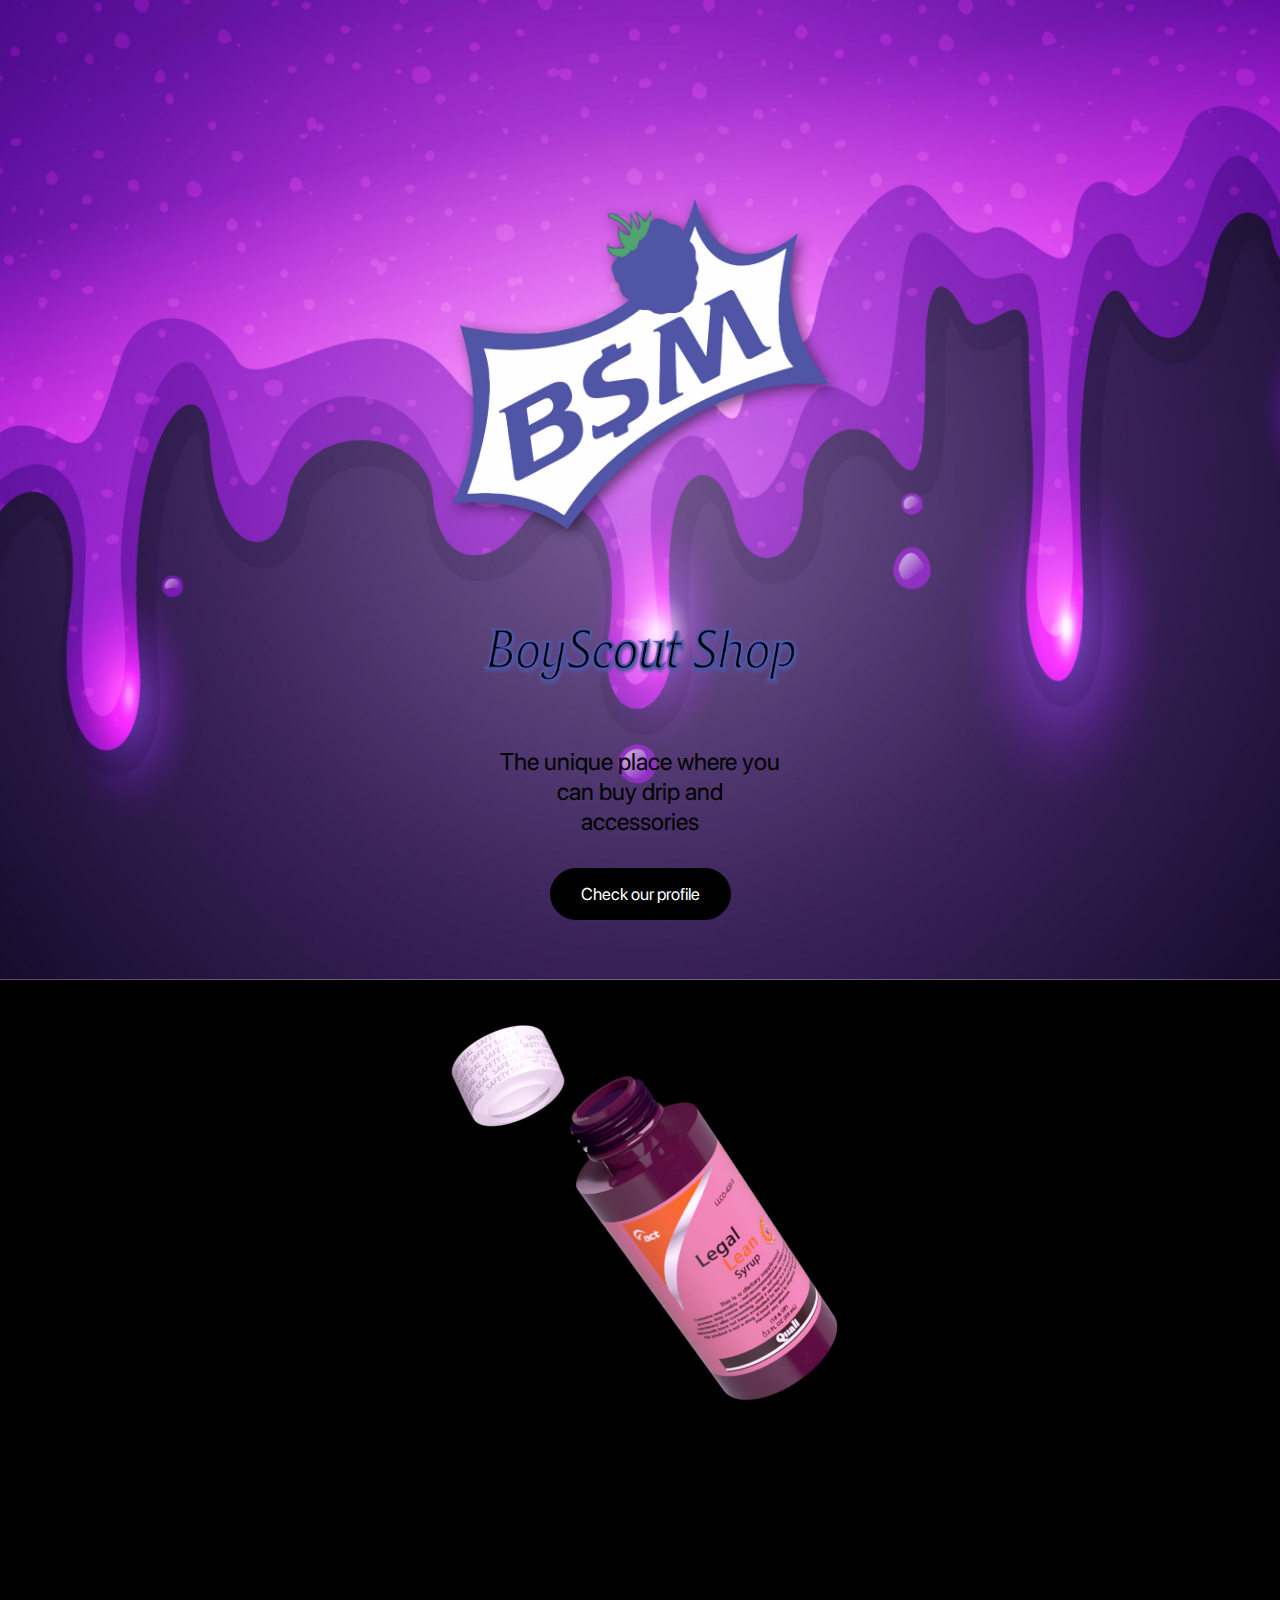
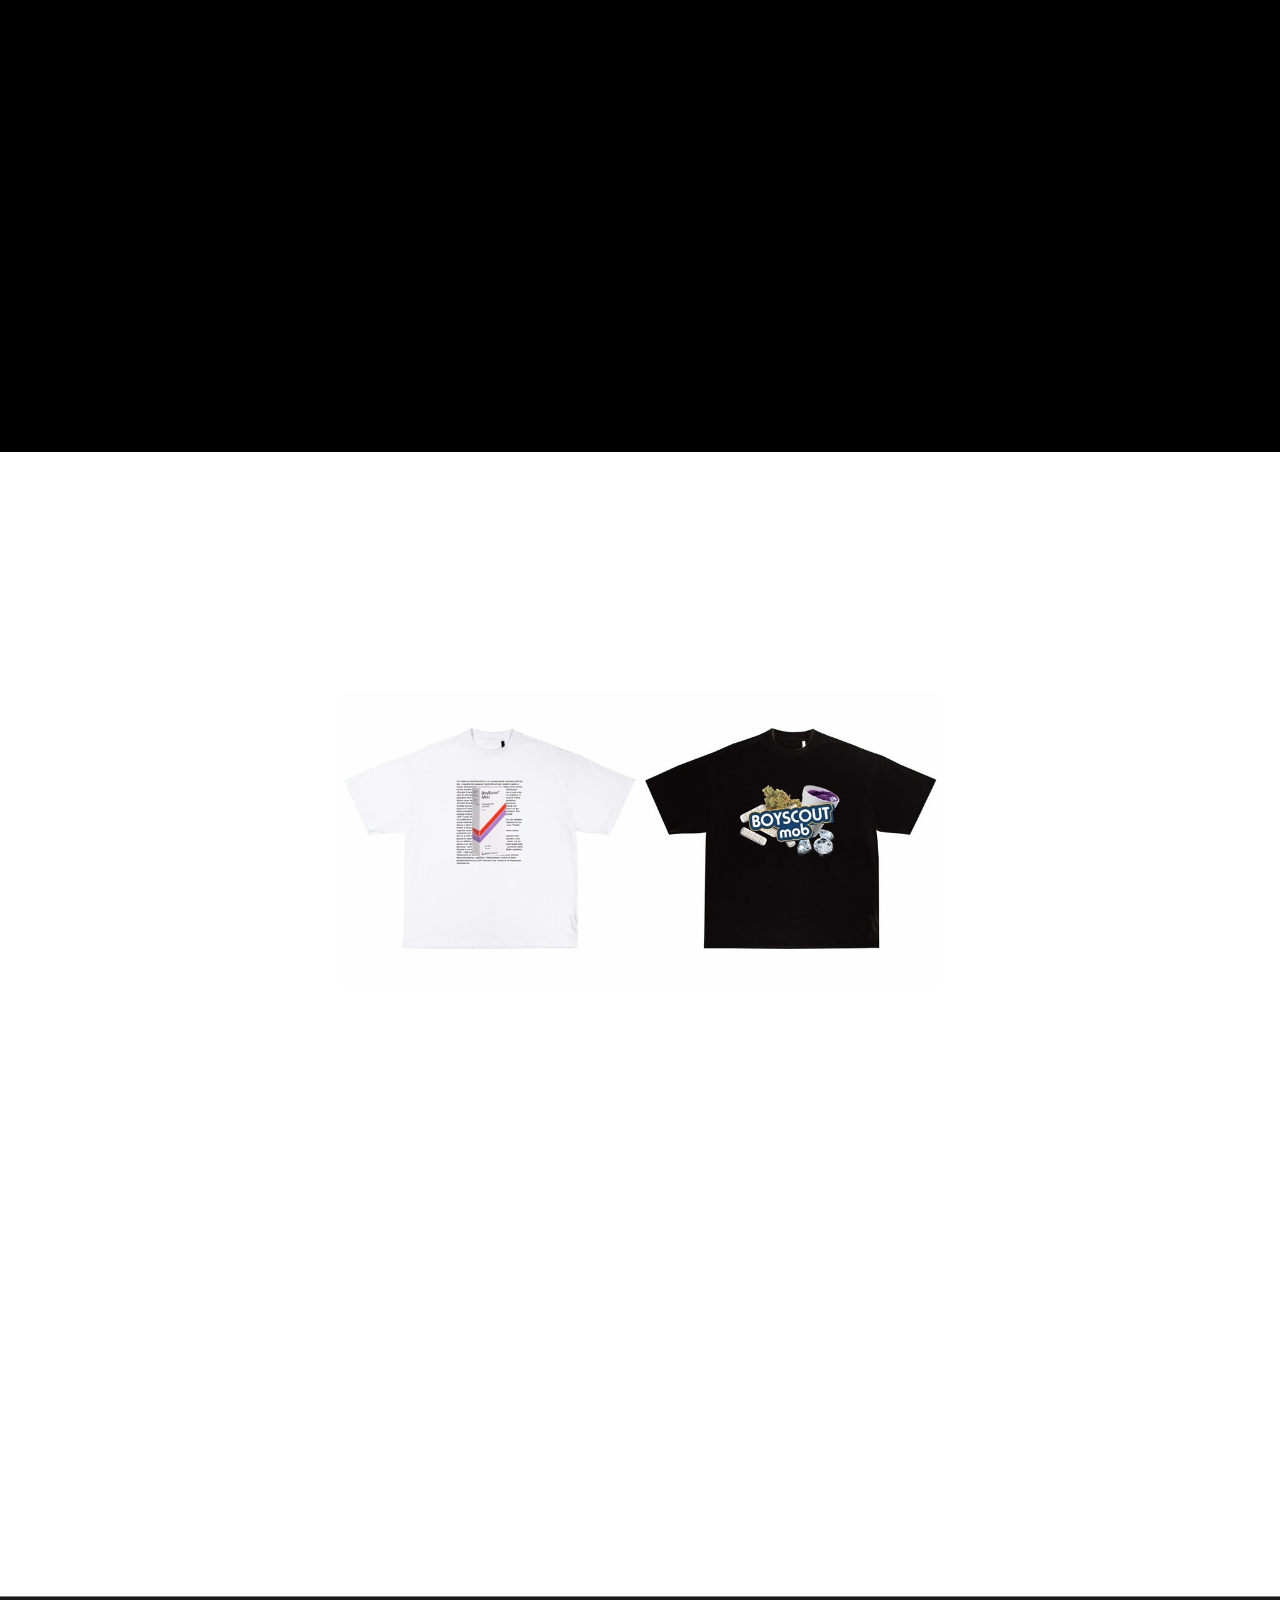
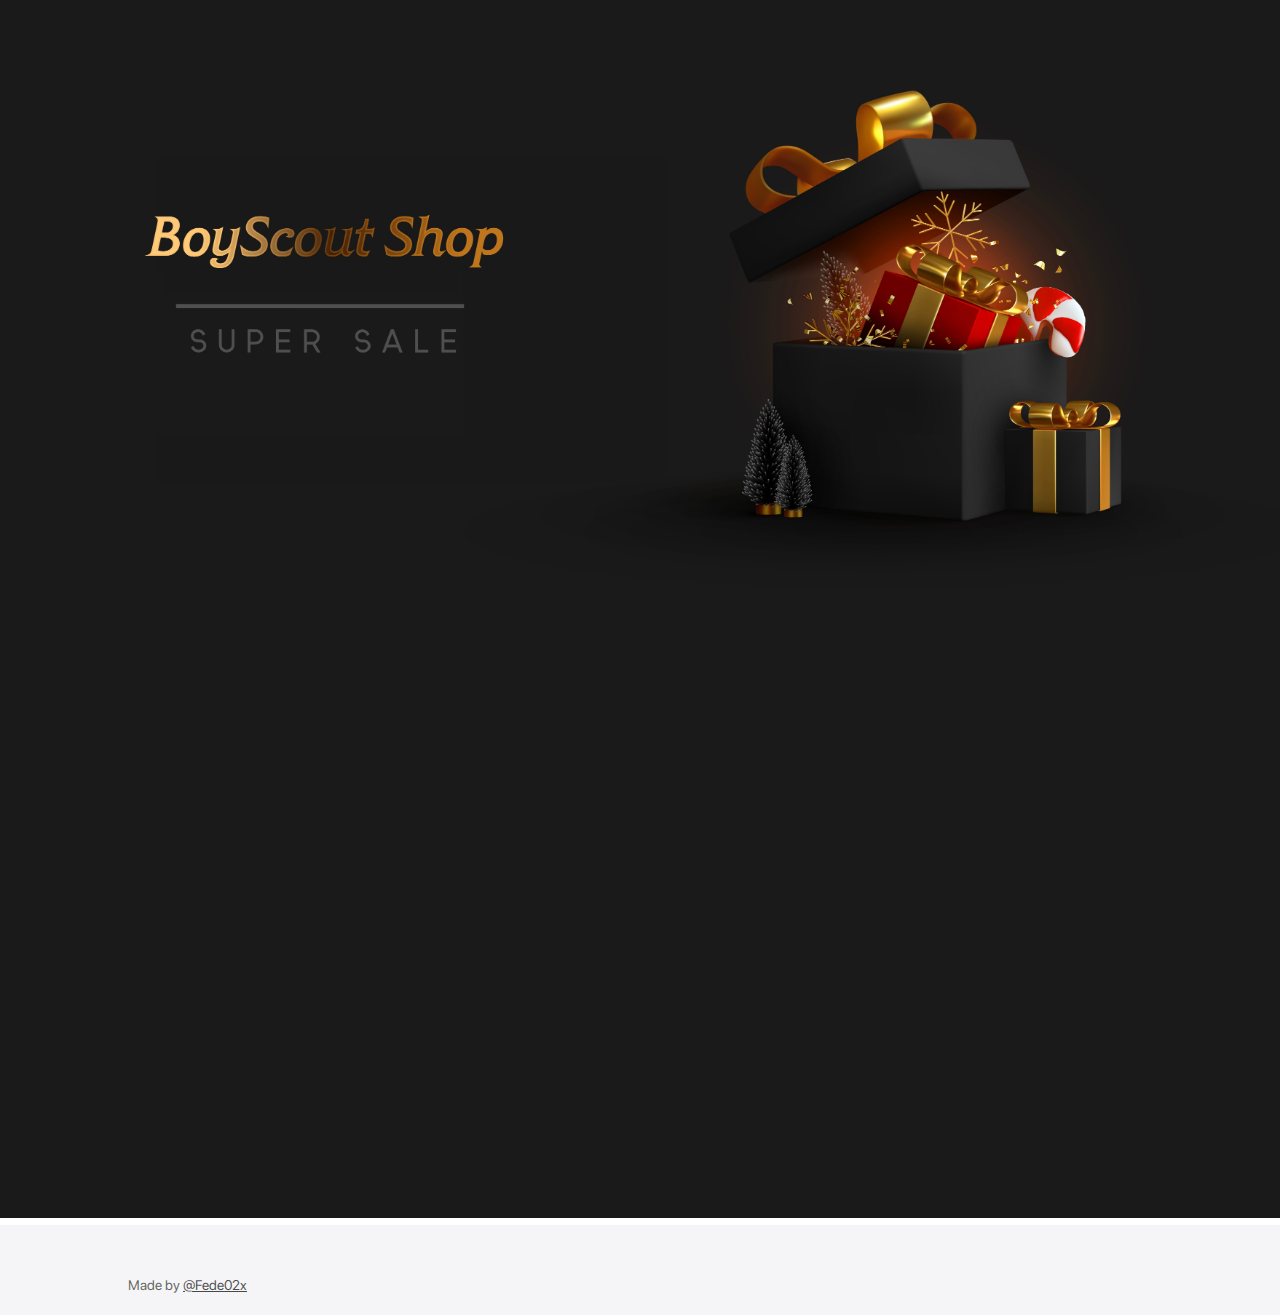
<file: index.html>
<!DOCTYPE html><!--  This site was created in Webflow. http://www.webflow.com  -->
<!--  Last Published: Sun Nov 22 2020 21:12:34 GMT+0000 (Coordinated Universal Time)  -->
<html data-wf-page="5fa468c00a690544c3063a8c" data-wf-site="5fa468c08d16ea0ba4e85eb9">
<head>
  <meta charset="utf-8">
  <title>bsm</title>
  <meta content="width=device-width, initial-scale=1" name="viewport">
  <meta content="Webflow" name="generator">
  <link href="css/normalize.css" rel="stylesheet" type="text/css">
  <link href="css/webflow.css" rel="stylesheet" type="text/css">
  <link href="css/bsm-5f6149.webflow.css" rel="stylesheet" type="text/css">
  <!-- [if lt IE 9]><script src="https://cdnjs.cloudflare.com/ajax/libs/html5shiv/3.7.3/html5shiv.min.js" type="text/javascript"></script><![endif] -->
  <script type="text/javascript">!function(o,c){var n=c.documentElement,t=" w-mod-";n.className+=t+"js",("ontouchstart"in o||o.DocumentTouch&&c instanceof DocumentTouch)&&(n.className+=t+"touch")}(window,document);</script>
  <link href="images/favicon.ico" rel="shortcut icon" type="image/x-icon">
  <link href="images/webclip.png" rel="apple-touch-icon">
</head>
<body class="body">
  <div data-w-id="180aa91e-f9e7-7682-21ff-92a73acf0cea" class="section hero">
    <div class="custom_container sections"><img src="images/BoyScout-Shop-logo.png" loading="lazy" sizes="(max-width: 479px) 100vw, 320px" width="320" srcset="images/BoyScout-Shop-logo-p-500.png 500w, images/BoyScout-Shop-logo-p-800.png 800w, images/BoyScout-Shop-logo.png 1009w" alt="" class="section_header">
      <div class="section_text yellow">The unique place where you <br>can buy drip and <br>accessories</div>
      <a href="https://instagram.com/boyscoutmob" target="_blank" class="button w-button">Check our profile</a>
    </div>
  </div>
  <div data-w-id="3ff967ae-9efc-ae38-fc06-5410d905195a" class="section iphone-12-pro">
    <div style="-webkit-transform:translate3d(0, 10VH, 0) scale3d(1, 1, 1) rotateX(0) rotateY(0) rotateZ(0) skew(0, 0);-moz-transform:translate3d(0, 10VH, 0) scale3d(1, 1, 1) rotateX(0) rotateY(0) rotateZ(0) skew(0, 0);-ms-transform:translate3d(0, 10VH, 0) scale3d(1, 1, 1) rotateX(0) rotateY(0) rotateZ(0) skew(0, 0);transform:translate3d(0, 10VH, 0) scale3d(1, 1, 1) rotateX(0) rotateY(0) rotateZ(0) skew(0, 0);opacity:0" class="custom_container sections"><img src="images/Legal-Lean-scritta.png" loading="lazy" sizes="(max-width: 479px) 100vw, 266px" srcset="images/Legal-Lean-scritta-p-500.png 500w, images/Legal-Lean-scritta.png 728w" alt="" class="section_header">
      <div class="section_text white">Sciroppo rilassante B$M</div>
      <div class="section-subtext">With the unique price of 40$</div>
      <div class="section-subtext">Available</div>
      <div class="btn-group">
        <a href="https://www.paypal.com/cgi-bin/webscr?cmd=_s-xclick&hosted_button_id=LYL44MWBV9WL6" target="_blank" class="button w-button">Buy</a>
      </div>
    </div>
  </div>
  <div data-w-id="1d587a5e-dcd9-3712-a11f-307ae16183a6" class="section iphone-12">
    <div style="-webkit-transform:translate3d(0, 10VH, 0) scale3d(1, 1, 1) rotateX(0) rotateY(0) rotateZ(0) skew(0, 0);-moz-transform:translate3d(0, 10VH, 0) scale3d(1, 1, 1) rotateX(0) rotateY(0) rotateZ(0) skew(0, 0);-ms-transform:translate3d(0, 10VH, 0) scale3d(1, 1, 1) rotateX(0) rotateY(0) rotateZ(0) skew(0, 0);transform:translate3d(0, 10VH, 0) scale3d(1, 1, 1) rotateX(0) rotateY(0) rotateZ(0) skew(0, 0);opacity:0" class="custom_container sections"><img src="images/BM-Apparel.png" loading="lazy" sizes="(max-width: 479px) 100vw, 307px" srcset="images/BM-Apparel.png 500w, images/BM-Apparel.png 800w, images/BM-Apparel.png 894w" alt="" class="section_header">
      <div class="section_text">The best t-shirts on the market.</div>
      <div class="section-subtext">Pre-order one of them from 23 November</div>
      <div class="section-subtext">With the unique price of 30$</div>
      <div class="btn-group">
        <a href="https://www.apple.com/in/iphone-12/" class="button margin-right w-button">Learn More</a>
        <a href="https://www.apple.com/in/shop/buy-iphone/iphone-12" target="_blank" class="button w-button">View product</a>
      </div>
    </div>
  </div>
  <div data-w-id="cb0328ae-d2b3-e009-5ad2-9bd380046ac3" class="section homepod">
    <div style="-webkit-transform:translate3d(0, 10VH, 0) scale3d(1, 1, 1) rotateX(0) rotateY(0) rotateZ(0) skew(0, 0);-moz-transform:translate3d(0, 10VH, 0) scale3d(1, 1, 1) rotateX(0) rotateY(0) rotateZ(0) skew(0, 0);-ms-transform:translate3d(0, 10VH, 0) scale3d(1, 1, 1) rotateX(0) rotateY(0) rotateZ(0) skew(0, 0);transform:translate3d(0, 10VH, 0) scale3d(1, 1, 1) rotateX(0) rotateY(0) rotateZ(0) skew(0, 0);opacity:0" class="custom_container sections"><img src="images/eciao2.svg" loading="lazy" height="" width="700" alt="" class="section-header">
      <div class="section_text">Il custom box contiene tutti i nostri prodotti in vendita .</div>
      <div class="section-subtext">&quot;🍇, double cup, t-shirt&quot;</div>
      <div class="section-subtext">Ordinalo il 28 Novembre</div>
      <div class="btn-group">
        <a href="https://www.apple.com/homepod-mini/" target="_blank" class="button w-button">Learn More</a>
      </div>
    </div>
  </div>
  <div class="footer">
    <div class="custom_container">
      <!-- <div class="footer-disclaimer">
        <div class="text-block">Data plan is required. Gigabit LTE, 4G LTE Advanced, 4G LTE, VoLTE and Wi‑Fi calling are available in selected markets and through selected carriers. Speeds are based on theoretical throughput and vary based on site conditions and carrier. For details on LTE support, contact your carrier and see apple.com/in/iphone/cellular.</div>
        <div class="text-block">Listed pricing is Maximum Retail Price (inclusive of all taxes).</div>
      </div> -->
      <!-- <div class="footer_nav">
        <div class="footer_nav_block">
          <div class="footer_nav_headin">Shop and Learn</div>
          <a href="https://www.apple.com/mac/" target="_blank" class="footer_nav_item w-inline-block">
            <div class="text-block-2">Mac</div>
          </a>
          <a href="https://www.apple.com/ipad/" target="_blank" class="footer_nav_item w-inline-block">
            <div class="text-block-2">iPad</div>
          </a>
          <a href="https://www.apple.com/iphone/" target="_blank" class="footer_nav_item w-inline-block">
            <div class="text-block-2">iPhone</div>
          </a>
          <a href="https://www.apple.com/tv/" target="_blank" class="footer_nav_item w-inline-block">
            <div class="text-block-2">TV</div>
          </a>
          <a href="https://www.apple.com/music/" target="_blank" class="footer_nav_item w-inline-block">
            <div class="text-block-2">Music</div>
          </a>
          <a href="https://www.apple.com/airpods/" target="_blank" class="footer_nav_item w-inline-block">
            <div class="text-block-2">AirPods</div>
          </a>
          <a href="https://www.apple.com/homepod/" target="_blank" class="footer_nav_item w-inline-block">
            <div class="text-block-2">HomePod</div>
          </a>
          <a href="https://www.apple.com/ipod-touch/" class="footer_nav_item w-inline-block">
            <div class="text-block-2">iPod touch</div>
          </a>
          <a href="https://www.apple.com/us/shop/goto/buy_accessories" class="footer_nav_item w-inline-block">
            <div class="text-block-2">Accessories</div>
          </a>
        </div>
        <div class="footer_nav_block">
          <div class="footer_nav_headin">Services</div>
          <a href="https://www.apple.com/apple-music/" target="_blank" class="footer_nav_item w-inline-block">
            <div class="text-block-2">Apple Music</div>
          </a>
          <a href="https://www.apple.com/apple-tv-plus/" target="_blank" class="footer_nav_item w-inline-block">
            <div class="text-block-2">Apple TV+</div>
          </a>
          <a href="https://www.apple.com/apple-arcade/" target="_blank" class="footer_nav_item w-inline-block">
            <div class="text-block-2">Apple Arcade</div>
          </a>
          <a href="https://www.apple.com/icloud/" target="_blank" class="footer_nav_item w-inline-block">
            <div class="text-block-2">iCloud</div>
          </a>
          <a href="https://www.apple.com/apple-one/" target="_blank" class="footer_nav_item w-inline-block">
            <div class="text-block-2">Apple One</div>
          </a>
          <a href="https://www.apple.com/apple-books/" target="_blank" class="footer_nav_item w-inline-block">
            <div class="text-block-2">Apple Books</div>
          </a>
          <div class="footer_nav_headin">Account</div>
          <a href="https://appleid.apple.com/us/" target="_blank" class="footer_nav_item w-inline-block">
            <div class="text-block-2">Manage your Apple ID</div>
          </a>
          <a href="https://www.apple.com/us/shop/goto/account" target="_blank" class="footer_nav_item w-inline-block">
            <div class="text-block-2">Apple Store Account</div>
          </a>
          <a href="https://www.icloud.com/" target="_blank" class="footer_nav_item w-inline-block">
            <div class="text-block-2">iCloud.com</div>
          </a>
        </div>
        <div class="footer_nav_block">
          <div class="footer_nav_headin">Apple Store</div>
          <a href="https://www.apple.com/us/shop/goto/shop" target="_blank" class="footer_nav_item w-inline-block">
            <div class="text-block-2">Shop Online</div>
          </a>
          <a href="https://www.apple.com/retail/" target="_blank" class="footer_nav_item w-inline-block">
            <div class="text-block-2">Ways to Buy</div>
          </a>
          <a href="https://www.apple.com/us/shop/goto/trade_in" target="_blank" class="footer_nav_item w-inline-block">
            <div class="text-block-2">Apple Trade In</div>
          </a>
          <a href="https://www.apple.com/us/shop/goto/special_deals" target="_blank" class="footer_nav_item w-inline-block">
            <div class="text-block-2">Recycling Programme </div>
          </a>
          <a href="https://www.apple.com/us/shop/goto/order/list" target="_blank" class="footer_nav_item w-inline-block">
            <div class="text-block-2">Order status</div>
          </a>
          <a href="https://www.apple.com/us/shop/goto/help" class="footer_nav_item w-inline-block">
            <div class="text-block-2">Shopping Help</div>
          </a>
        </div>
        <div class="footer_nav_block">
          <div class="footer_nav_headin">For Bussiness</div>
          <a href="https://www.apple.com/business/" class="footer_nav_item w-inline-block">
            <div class="text-block-2">Apple and Bussiness</div>
          </a>
          <div class="footer_nav_headin">For Education</div>
          <a href="https://www.apple.com/education/" target="_blank" class="footer_nav_item w-inline-block">
            <div class="text-block-2">Apple and Education</div>
          </a>
          <a href="https://www.apple.com/education/k12/how-to-buy/" target="_blank" class="footer_nav_item w-inline-block">
            <div class="text-block-2">Shop for Education</div>
          </a>
          <a href="https://www.apple.com/us/shop/goto/educationrouting" target="_blank" class="footer_nav_item w-inline-block">
            <div class="text-block-2">Shop for University</div>
          </a>
          <div class="footer_nav_headin">For Healthcare</div>
          <a href="https://www.apple.com/healthcare/" target="_blank" class="footer_nav_item w-inline-block">
            <div class="text-block-2">Apple in Healthcare</div>
          </a>
          <a href="https://www.apple.com/healthcare/apple-watch/" target="_blank" class="footer_nav_item w-inline-block">
            <div class="text-block-2">Health on Apple Watch</div>
          </a>
        </div>
        <div class="footer_nav_block">
          <div class="footer_nav_headin">Apple Values</div>
          <a href="https://www.apple.com/accessibility/" target="_blank" class="footer_nav_item w-inline-block">
            <div class="text-block-2">Accessibility</div>
          </a>
          <a href="https://www.apple.com/environment/" target="_blank" class="footer_nav_item w-inline-block">
            <div class="text-block-2">Environment</div>
          </a>
          <a href="https://www.apple.com/privacy/" target="_blank" class="footer_nav_item w-inline-block">
            <div class="text-block-2">Privacy</div>
          </a>
          <a href="https://www.apple.com/supplier-responsibility/" target="_blank" class="footer_nav_item w-inline-block">
            <div class="text-block-2">Supplier Responsibility</div>
          </a>
          <div class="footer_nav_headin">About Apple</div>
          <a href="https://www.apple.com/newsroom/" target="_blank" class="footer_nav_item w-inline-block">
            <div class="text-block-2">Newsroom</div>
          </a>
          <a href="https://www.apple.com/leadership/" target="_blank" class="footer_nav_item w-inline-block">
            <div class="text-block-2">Apple Leadership</div>
          </a>
          <a href="https://www.apple.com/jobs/us/" target="_blank" class="footer_nav_item w-inline-block">
            <div class="text-block-2">Job Opportunities</div>
          </a>
          <a href="https://investor.apple.com/" target="_blank" class="footer_nav_item w-inline-block">
            <div class="text-block-2">Investors</div>
          </a>
          <a href="https://www.apple.com/apple-events/" target="_blank" class="footer_nav_item w-inline-block">
            <div class="text-block-2">Events</div>
          </a>
          <a href="https://www.apple.com/contact/" target="_blank" class="footer_nav_item w-inline-block">
            <div class="text-block-2">Contact Apple</div>
          </a>
        </div>
      </div> -->
      <div class="footer_copyright">
        <!-- <div class="footer-disclaimer copy">
          <div class="text-block copy">More ways to shop: <a href="https://www.apple.com/retail/" target="_blank" class="link">Find a retailer</a> near you. or Call 000800 040 1966.</div>
        </div> -->
        <div class="copy_and_legal">
          <!-- <div class="div-block">
            <div class="text-block copy">Copyright 2020 Apple Inc. All rights reserved.</div>
            <div class="footer_copy_menu">
              <a href="https://www.apple.com/legal/privacy/" target="_blank" class="link-block w-inline-block">
                <div class="text-block copy">Privacy Policy</div>
              </a>
              <div class="seprator"></div>
              <a href="https://www.apple.com/legal/internet-services/terms/site.html" target="_blank" class="link-block w-inline-block">
                <div class="text-block copy">Terms of use</div>
              </a>
              <div class="seprator"></div>
              <a href="https://www.apple.com/us/shop/goto/help/sales_refunds" target="_blank" class="link-block w-inline-block">
                <div class="text-block copy">Sales Policy</div>
              </a>
              <div class="seprator"></div>
              <a href="https://www.apple.com/legal/" target="_blank" class="link-block w-inline-block">
                <div class="text-block copy">Legal</div>
              </a>
              <div class="seprator"></div>
              <a href="https://www.apple.com/sitemap/" target="_blank" class="link-block w-inline-block">
                <div class="text-block copy">Site Map</div>
              </a>
            </div>
          </div> -->
          <div class="footer_country">Made by <a href="https://instagram.com/fede02x" target="_blank" class="link-2">@Fede02x</a>
          </div>
        </div>
      </div>
    </div>
  </div>
  <a href="#" class="made_by w-inline-block"></a>
  <script src="https://d3e54v103j8qbb.cloudfront.net/js/jquery-3.5.1.min.dc5e7f18c8.js?site=5fa468c08d16ea0ba4e85eb9" type="text/javascript" integrity="sha256-9/aliU8dGd2tb6OSsuzixeV4y/faTqgFtohetphbbj0=" crossorigin="anonymous"></script>
  <script src="js/webflow.js" type="text/javascript"></script>
  <!-- [if lte IE 9]><script src="https://cdnjs.cloudflare.com/ajax/libs/placeholders/3.0.2/placeholders.min.js"></script><![endif] -->
</body>
</html>
</file>
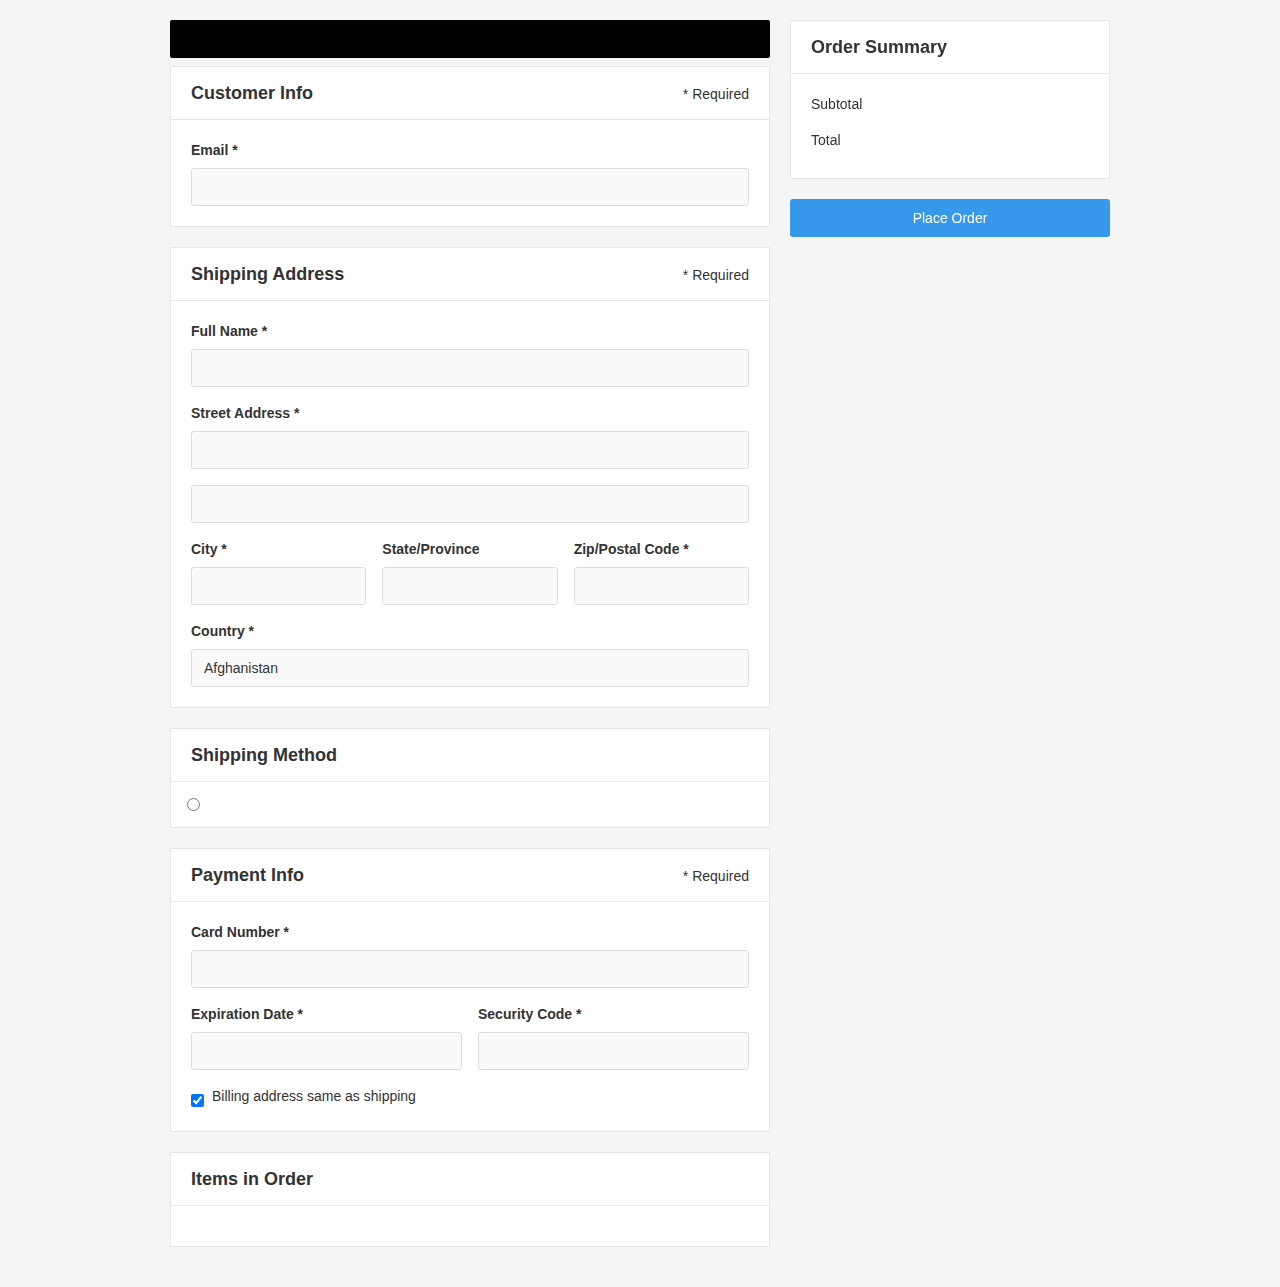
<file: checkout.html>
<!DOCTYPE html><!--  This site was created in Webflow. http://www.webflow.com  -->
<!--  Last Published: Sun Nov 22 2020 21:12:34 GMT+0000 (Coordinated Universal Time)  -->
<html data-wf-page="5fb16d607418d38b9a43997e" data-wf-site="5fa468c08d16ea0ba4e85eb9">
<head>
  <meta charset="utf-8">
  <title>bsm</title>
  <meta content="width=device-width, initial-scale=1" name="viewport">
  <meta content="Webflow" name="generator">
  <link href="css/normalize.css" rel="stylesheet" type="text/css">
  <link href="css/webflow.css" rel="stylesheet" type="text/css">
  <link href="css/bsm-5f6149.webflow.css" rel="stylesheet" type="text/css">
  <!-- [if lt IE 9]><script src="https://cdnjs.cloudflare.com/ajax/libs/html5shiv/3.7.3/html5shiv.min.js" type="text/javascript"></script><![endif] -->
  <script type="text/javascript">!function(o,c){var n=c.documentElement,t=" w-mod-";n.className+=t+"js",("ontouchstart"in o||o.DocumentTouch&&c instanceof DocumentTouch)&&(n.className+=t+"touch")}(window,document);</script>
  <link href="images/favicon.ico" rel="shortcut icon" type="image/x-icon">
  <link href="images/webclip.png" rel="apple-touch-icon">
</head>
<body>
  <div data-node-type="commerce-checkout-form-container" data-wf-checkout-query="" data-wf-page-link-href-prefix="" class="w-commerce-commercecheckoutformcontainer">
    <div class="w-commerce-commercelayoutcontainer w-container">
      <div class="w-commerce-commercelayoutmain">
        <div data-node-type="commerce-cart-quick-checkout-actions">
          <a data-node-type="commerce-cart-apple-pay-button" style="background-image:-webkit-named-image(apple-pay-logo-white);background-size:100% 50%;background-position:50% 50%;background-repeat:no-repeat" class="w-commerce-commercecartapplepaybutton">
            <div></div>
          </a>
          <a data-node-type="commerce-cart-quick-checkout-button" style="display:none" class="w-commerce-commercecartquickcheckoutbutton"><svg class="w-commerce-commercequickcheckoutgoogleicon" xmlns="http://www.w3.org/2000/svg" xmlns:xlink="http://www.w3.org/1999/xlink" width="16" height="16" viewbox="0 0 16 16">
              <defs>
                <polygon id="google-mark-a" points="0 .329 3.494 .329 3.494 7.649 0 7.649"></polygon>
                <polygon id="google-mark-c" points=".894 0 13.169 0 13.169 6.443 .894 6.443"></polygon>
              </defs>
              <g fill="none" fill-rule="evenodd">
                <path fill="#4285F4" d="M10.5967,12.0469 L10.5967,14.0649 L13.1167,14.0649 C14.6047,12.6759 15.4577,10.6209 15.4577,8.1779 C15.4577,7.6339 15.4137,7.0889 15.3257,6.5559 L7.8887,6.5559 L7.8887,9.6329 L12.1507,9.6329 C11.9767,10.6119 11.4147,11.4899 10.5967,12.0469"></path>
                <path fill="#34A853" d="M7.8887,16 C10.0137,16 11.8107,15.289 13.1147,14.067 C13.1147,14.066 13.1157,14.065 13.1167,14.064 L10.5967,12.047 C10.5877,12.053 10.5807,12.061 10.5727,12.067 C9.8607,12.556 8.9507,12.833 7.8887,12.833 C5.8577,12.833 4.1387,11.457 3.4937,9.605 L0.8747,9.605 L0.8747,11.648 C2.2197,14.319 4.9287,16 7.8887,16"></path>
                <g transform="translate(0 4)">
                  <mask id="google-mark-b" fill="#fff">
                    <use xlink:href="#google-mark-a"></use>
                  </mask>
                  <path fill="#FBBC04" d="M3.4639,5.5337 C3.1369,4.5477 3.1359,3.4727 3.4609,2.4757 L3.4639,2.4777 C3.4679,2.4657 3.4749,2.4547 3.4789,2.4427 L3.4939,0.3287 L0.8939,0.3287 C0.8799,0.3577 0.8599,0.3827 0.8459,0.4117 C-0.2821,2.6667 -0.2821,5.3337 0.8459,7.5887 L0.8459,7.5997 C0.8549,7.6167 0.8659,7.6317 0.8749,7.6487 L3.4939,5.6057 C3.4849,5.5807 3.4729,5.5587 3.4639,5.5337" mask="url(#google-mark-b)"></path>
                </g>
                <mask id="google-mark-d" fill="#fff">
                  <use xlink:href="#google-mark-c"></use>
                </mask>
                <path fill="#EA4335" d="M0.894,4.3291 L3.478,6.4431 C4.113,4.5611 5.843,3.1671 7.889,3.1671 C9.018,3.1451 10.102,3.5781 10.912,4.3671 L13.169,2.0781 C11.733,0.7231 9.85,-0.0219 7.889,0.0001 C4.941,0.0001 2.245,1.6791 0.894,4.3291" mask="url(#google-mark-d)"></path>
              </g>
            </svg><svg class="w-commerce-commercequickcheckoutmicrosofticon" xmlns="http://www.w3.org/2000/svg" width="16" height="16" viewbox="0 0 16 16">
              <g fill="none" fill-rule="evenodd">
                <polygon fill="#F05022" points="7 7 1 7 1 1 7 1"></polygon>
                <polygon fill="#7DB902" points="15 7 9 7 9 1 15 1"></polygon>
                <polygon fill="#00A4EE" points="7 15 1 15 1 9 7 9"></polygon>
                <polygon fill="#FFB700" points="15 15 9 15 9 9 15 9"></polygon>
              </g>
            </svg>
            <div>Pay with browser.</div>
          </a>
        </div>
        <form data-node-type="commerce-checkout-customer-info-wrapper" class="w-commerce-commercecheckoutcustomerinfowrapper">
          <div class="w-commerce-commercecheckoutblockheader">
            <h4>Customer Info</h4>
            <div>* Required</div>
          </div>
          <fieldset class="w-commerce-commercecheckoutblockcontent"><label class="w-commerce-commercecheckoutlabel">Email *</label><input type="text" name="email" required="" class="w-commerce-commercecheckoutemailinput"></fieldset>
        </form>
        <form data-node-type="commerce-checkout-shipping-address-wrapper" class="w-commerce-commercecheckoutshippingaddresswrapper">
          <div class="w-commerce-commercecheckoutblockheader">
            <h4>Shipping Address</h4>
            <div>* Required</div>
          </div>
          <fieldset class="w-commerce-commercecheckoutblockcontent"><label class="w-commerce-commercecheckoutlabel">Full Name *</label><input type="text" name="name" required="" class="w-commerce-commercecheckoutshippingfullname"><label class="w-commerce-commercecheckoutlabel">Street Address *</label><input type="text" name="address_line1" required="" class="w-commerce-commercecheckoutshippingstreetaddress"><input type="text" name="address_line2" class="w-commerce-commercecheckoutshippingstreetaddressoptional">
            <div class="w-commerce-commercecheckoutrow">
              <div class="w-commerce-commercecheckoutcolumn"><label class="w-commerce-commercecheckoutlabel">City *</label><input type="text" name="address_city" required="" class="w-commerce-commercecheckoutshippingcity"></div>
              <div class="w-commerce-commercecheckoutcolumn"><label class="w-commerce-commercecheckoutlabel">State/Province</label><input type="text" name="address_state" class="w-commerce-commercecheckoutshippingstateprovince"></div>
              <div class="w-commerce-commercecheckoutcolumn"><label class="w-commerce-commercecheckoutlabel">Zip/Postal Code *</label><input type="text" name="address_zip" required="" data-node-type="commerce-checkout-shipping-zip-field" class="w-commerce-commercecheckoutshippingzippostalcode"></div>
            </div><label class="w-commerce-commercecheckoutlabel">Country *</label><select name="address_country" class="w-commerce-commercecheckoutshippingcountryselector">
              <option value="AF">Afghanistan</option>
              <option value="AX">Aland Islands</option>
              <option value="AL">Albania</option>
              <option value="DZ">Algeria</option>
              <option value="AS">American Samoa</option>
              <option value="AD">Andorra</option>
              <option value="AO">Angola</option>
              <option value="AI">Anguilla</option>
              <option value="AG">Antigua and Barbuda</option>
              <option value="AR">Argentina</option>
              <option value="AM">Armenia</option>
              <option value="AW">Aruba</option>
              <option value="AU">Australia</option>
              <option value="AT">Austria</option>
              <option value="AZ">Azerbaijan</option>
              <option value="BS">Bahamas</option>
              <option value="BH">Bahrain</option>
              <option value="BD">Bangladesh</option>
              <option value="BB">Barbados</option>
              <option value="BY">Belarus</option>
              <option value="BE">Belgium</option>
              <option value="BZ">Belize</option>
              <option value="BJ">Benin</option>
              <option value="BM">Bermuda</option>
              <option value="BT">Bhutan</option>
              <option value="BO">Bolivia</option>
              <option value="BQ">Bonaire, Saint Eustatius and Saba</option>
              <option value="BA">Bosnia and Herzegovina</option>
              <option value="BW">Botswana</option>
              <option value="BR">Brazil</option>
              <option value="IO">British Indian Ocean Territory</option>
              <option value="VG">British Virgin Islands</option>
              <option value="BN">Brunei</option>
              <option value="BG">Bulgaria</option>
              <option value="BF">Burkina Faso</option>
              <option value="BI">Burundi</option>
              <option value="KH">Cambodia</option>
              <option value="CM">Cameroon</option>
              <option value="CA">Canada</option>
              <option value="CV">Cape Verde</option>
              <option value="KY">Cayman Islands</option>
              <option value="CF">Central African Republic</option>
              <option value="TD">Chad</option>
              <option value="CL">Chile</option>
              <option value="CN">China</option>
              <option value="CX">Christmas Island</option>
              <option value="CC">Cocos Islands</option>
              <option value="CO">Colombia</option>
              <option value="KM">Comoros</option>
              <option value="CK">Cook Islands</option>
              <option value="CR">Costa Rica</option>
              <option value="HR">Croatia</option>
              <option value="CU">Cuba</option>
              <option value="CW">Curacao</option>
              <option value="CY">Cyprus</option>
              <option value="CZ">Czechia</option>
              <option value="CD">Democratic Republic of the Congo</option>
              <option value="DK">Denmark</option>
              <option value="DJ">Djibouti</option>
              <option value="DM">Dominica</option>
              <option value="DO">Dominican Republic</option>
              <option value="EC">Ecuador</option>
              <option value="EG">Egypt</option>
              <option value="SV">El Salvador</option>
              <option value="GQ">Equatorial Guinea</option>
              <option value="ER">Eritrea</option>
              <option value="EE">Estonia</option>
              <option value="ET">Ethiopia</option>
              <option value="FK">Falkland Islands</option>
              <option value="FO">Faroe Islands</option>
              <option value="FJ">Fiji</option>
              <option value="FI">Finland</option>
              <option value="FR">France</option>
              <option value="GF">French Guiana</option>
              <option value="PF">French Polynesia</option>
              <option value="TF">French Southern Territories</option>
              <option value="GA">Gabon</option>
              <option value="GM">Gambia</option>
              <option value="GE">Georgia</option>
              <option value="DE">Germany</option>
              <option value="GH">Ghana</option>
              <option value="GI">Gibraltar</option>
              <option value="GR">Greece</option>
              <option value="GL">Greenland</option>
              <option value="GD">Grenada</option>
              <option value="GP">Guadeloupe</option>
              <option value="GU">Guam</option>
              <option value="GT">Guatemala</option>
              <option value="GG">Guernsey</option>
              <option value="GN">Guinea</option>
              <option value="GW">Guinea-Bissau</option>
              <option value="GY">Guyana</option>
              <option value="HT">Haiti</option>
              <option value="HN">Honduras</option>
              <option value="HK">Hong Kong</option>
              <option value="HU">Hungary</option>
              <option value="IS">Iceland</option>
              <option value="IN">India</option>
              <option value="ID">Indonesia</option>
              <option value="IR">Iran</option>
              <option value="IQ">Iraq</option>
              <option value="IE">Ireland</option>
              <option value="IM">Isle of Man</option>
              <option value="IL">Israel</option>
              <option value="IT">Italy</option>
              <option value="CI">Ivory Coast</option>
              <option value="JM">Jamaica</option>
              <option value="JP">Japan</option>
              <option value="JE">Jersey</option>
              <option value="JO">Jordan</option>
              <option value="KZ">Kazakhstan</option>
              <option value="KE">Kenya</option>
              <option value="KI">Kiribati</option>
              <option value="XK">Kosovo</option>
              <option value="KW">Kuwait</option>
              <option value="KG">Kyrgyzstan</option>
              <option value="LA">Laos</option>
              <option value="LV">Latvia</option>
              <option value="LB">Lebanon</option>
              <option value="LS">Lesotho</option>
              <option value="LR">Liberia</option>
              <option value="LY">Libya</option>
              <option value="LI">Liechtenstein</option>
              <option value="LT">Lithuania</option>
              <option value="LU">Luxembourg</option>
              <option value="MO">Macao</option>
              <option value="MK">Macedonia</option>
              <option value="MG">Madagascar</option>
              <option value="MW">Malawi</option>
              <option value="MY">Malaysia</option>
              <option value="MV">Maldives</option>
              <option value="ML">Mali</option>
              <option value="MT">Malta</option>
              <option value="MH">Marshall Islands</option>
              <option value="MQ">Martinique</option>
              <option value="MR">Mauritania</option>
              <option value="MU">Mauritius</option>
              <option value="YT">Mayotte</option>
              <option value="MX">Mexico</option>
              <option value="FM">Micronesia</option>
              <option value="MD">Moldova</option>
              <option value="MC">Monaco</option>
              <option value="MN">Mongolia</option>
              <option value="ME">Montenegro</option>
              <option value="MS">Montserrat</option>
              <option value="MA">Morocco</option>
              <option value="MZ">Mozambique</option>
              <option value="MM">Myanmar</option>
              <option value="NA">Namibia</option>
              <option value="NR">Nauru</option>
              <option value="NP">Nepal</option>
              <option value="NL">Netherlands</option>
              <option value="NC">New Caledonia</option>
              <option value="NZ">New Zealand</option>
              <option value="NI">Nicaragua</option>
              <option value="NE">Niger</option>
              <option value="NG">Nigeria</option>
              <option value="NU">Niue</option>
              <option value="NF">Norfolk Island</option>
              <option value="KP">North Korea</option>
              <option value="MP">Northern Mariana Islands</option>
              <option value="NO">Norway</option>
              <option value="OM">Oman</option>
              <option value="PK">Pakistan</option>
              <option value="PW">Palau</option>
              <option value="PS">Palestinian Territory</option>
              <option value="PA">Panama</option>
              <option value="PG">Papua New Guinea</option>
              <option value="PY">Paraguay</option>
              <option value="PE">Peru</option>
              <option value="PH">Philippines</option>
              <option value="PN">Pitcairn</option>
              <option value="PL">Poland</option>
              <option value="PT">Portugal</option>
              <option value="PR">Puerto Rico</option>
              <option value="QA">Qatar</option>
              <option value="CG">Republic of the Congo</option>
              <option value="RE">Reunion</option>
              <option value="RO">Romania</option>
              <option value="RU">Russia</option>
              <option value="RW">Rwanda</option>
              <option value="BL">Saint Barthelemy</option>
              <option value="SH">Saint Helena</option>
              <option value="KN">Saint Kitts and Nevis</option>
              <option value="LC">Saint Lucia</option>
              <option value="MF">Saint Martin</option>
              <option value="PM">Saint Pierre and Miquelon</option>
              <option value="VC">Saint Vincent and the Grenadines</option>
              <option value="WS">Samoa</option>
              <option value="SM">San Marino</option>
              <option value="ST">Sao Tome and Principe</option>
              <option value="SA">Saudi Arabia</option>
              <option value="SN">Senegal</option>
              <option value="RS">Serbia</option>
              <option value="SC">Seychelles</option>
              <option value="SL">Sierra Leone</option>
              <option value="SG">Singapore</option>
              <option value="SX">Sint Maarten</option>
              <option value="SK">Slovakia</option>
              <option value="SI">Slovenia</option>
              <option value="SB">Solomon Islands</option>
              <option value="SO">Somalia</option>
              <option value="ZA">South Africa</option>
              <option value="GS">South Georgia and the South Sandwich Islands</option>
              <option value="KR">South Korea</option>
              <option value="SS">South Sudan</option>
              <option value="ES">Spain</option>
              <option value="LK">Sri Lanka</option>
              <option value="SD">Sudan</option>
              <option value="SR">Suriname</option>
              <option value="SJ">Svalbard and Jan Mayen</option>
              <option value="SZ">Swaziland</option>
              <option value="SE">Sweden</option>
              <option value="CH">Switzerland</option>
              <option value="SY">Syria</option>
              <option value="TW">Taiwan</option>
              <option value="TJ">Tajikistan</option>
              <option value="TZ">Tanzania</option>
              <option value="TH">Thailand</option>
              <option value="TL">Timor Leste</option>
              <option value="TG">Togo</option>
              <option value="TK">Tokelau</option>
              <option value="TO">Tonga</option>
              <option value="TT">Trinidad and Tobago</option>
              <option value="TN">Tunisia</option>
              <option value="TR">Turkey</option>
              <option value="TM">Turkmenistan</option>
              <option value="TC">Turks and Caicos Islands</option>
              <option value="TV">Tuvalu</option>
              <option value="VI">U.S. Virgin Islands</option>
              <option value="UG">Uganda</option>
              <option value="UA">Ukraine</option>
              <option value="AE">United Arab Emirates</option>
              <option value="GB">United Kingdom</option>
              <option value="US">United States</option>
              <option value="UM">United States Minor Outlying Islands</option>
              <option value="UY">Uruguay</option>
              <option value="UZ">Uzbekistan</option>
              <option value="VU">Vanuatu</option>
              <option value="VA">Vatican</option>
              <option value="VE">Venezuela</option>
              <option value="VN">Vietnam</option>
              <option value="WF">Wallis and Futuna</option>
              <option value="EH">Western Sahara</option>
              <option value="YE">Yemen</option>
              <option value="ZM">Zambia</option>
              <option value="ZW">Zimbabwe</option>
            </select>
          </fieldset>
        </form>
        <form data-node-type="commerce-checkout-shipping-methods-wrapper" class="w-commerce-commercecheckoutshippingmethodswrapper">
          <div class="w-commerce-commercecheckoutblockheader">
            <h4>Shipping Method</h4>
          </div>
          <fieldset>
            <script type="text/x-wf-template" id="wf-template-5fb16d6097835a41ec83d40c000000000042">%3Clabel%20class%3D%22w-commerce-commercecheckoutshippingmethoditem%22%3E%3Cinput%20type%3D%22radio%22%20required%3D%22%22%20name%3D%22shipping-method-choice%22%2F%3E%3Cdiv%20class%3D%22w-commerce-commercecheckoutshippingmethoddescriptionblock%22%3E%3Cdiv%20class%3D%22w-commerce-commerceboldtextblock%22%3E%3C%2Fdiv%3E%3Cdiv%3E%3C%2Fdiv%3E%3C%2Fdiv%3E%3Cdiv%3E%3C%2Fdiv%3E%3C%2Flabel%3E</script>
            <div data-node-type="commerce-checkout-shipping-methods-list" class="w-commerce-commercecheckoutshippingmethodslist" data-wf-collection="database.commerceOrder.availableShippingMethods" data-wf-template-id="wf-template-5fb16d6097835a41ec83d40c000000000042"><label class="w-commerce-commercecheckoutshippingmethoditem"><input type="radio" required="" name="shipping-method-choice">
                <div class="w-commerce-commercecheckoutshippingmethoddescriptionblock">
                  <div class="w-commerce-commerceboldtextblock"></div>
                  <div></div>
                </div>
                <div></div>
              </label></div>
            <div data-node-type="commerce-checkout-shipping-methods-empty-state" style="display:none" class="w-commerce-commercecheckoutshippingmethodsemptystate">
              <div>No shipping methods are available for the address given.</div>
            </div>
          </fieldset>
        </form>
        <div class="w-commerce-commercecheckoutpaymentinfowrapper">
          <div class="w-commerce-commercecheckoutblockheader">
            <h4>Payment Info</h4>
            <div>* Required</div>
          </div>
          <fieldset class="w-commerce-commercecheckoutblockcontent"><label class="w-commerce-commercecheckoutlabel">Card Number *</label>
            <div data-wf-stripe-element-type="cardNumber" data-wf-style-map="{}" style="position:relative" class="w-commerce-commercecheckoutcardnumber">
              <div></div>
              <div style="position:absolute;top:0;left:0;width:100%;height:100%;opacity:0"></div>
            </div>
            <div class="w-commerce-commercecheckoutrow">
              <div class="w-commerce-commercecheckoutcolumn"><label class="w-commerce-commercecheckoutlabel">Expiration Date *</label>
                <div data-wf-stripe-element-type="cardExpiry" data-wf-style-map="{}" style="position:relative" class="w-commerce-commercecheckoutcardexpirationdate">
                  <div></div>
                  <div style="position:absolute;top:0;left:0;width:100%;height:100%;opacity:0"></div>
                </div>
              </div>
              <div class="w-commerce-commercecheckoutcolumn"><label class="w-commerce-commercecheckoutlabel">Security Code *</label>
                <div data-wf-stripe-element-type="cardCvc" data-wf-style-map="{}" style="position:relative" class="w-commerce-commercecheckoutcardsecuritycode">
                  <div></div>
                  <div style="position:absolute;top:0;left:0;width:100%;height:100%;opacity:0"></div>
                </div>
              </div>
            </div>
            <div class="w-commerce-commercecheckoutbillingaddresstogglewrapper"><input type="checkbox" checked="" id="billing-address-toggle" data-node-type="commerce-checkout-billing-address-toggle-checkbox" class="w-commerce-commercecheckoutbillingaddresstogglecheckbox"><label for="billing-address-toggle" class="w-commerce-commercecheckoutbillingaddresstogglelabel">Billing address same as shipping</label></div>
          </fieldset>
        </div>
        <form data-node-type="commerce-checkout-billing-address-wrapper" style="display:none" class="w-commerce-commercecheckoutbillingaddresswrapper">
          <div class="w-commerce-commercecheckoutblockheader">
            <h4>Billing Address</h4>
            <div>* Required</div>
          </div>
          <fieldset class="w-commerce-commercecheckoutblockcontent"><label class="w-commerce-commercecheckoutlabel">Full Name *</label><input type="text" name="name" required="" class="w-commerce-commercecheckoutbillingfullname"><label class="w-commerce-commercecheckoutlabel">Street Address *</label><input type="text" name="address_line1" required="" class="w-commerce-commercecheckoutbillingstreetaddress"><input type="text" name="address_line2" class="w-commerce-commercecheckoutbillingstreetaddressoptional">
            <div class="w-commerce-commercecheckoutrow">
              <div class="w-commerce-commercecheckoutcolumn"><label class="w-commerce-commercecheckoutlabel">City *</label><input type="text" name="address_city" required="" class="w-commerce-commercecheckoutbillingcity"></div>
              <div class="w-commerce-commercecheckoutcolumn"><label class="w-commerce-commercecheckoutlabel">State/Province</label><input type="text" name="address_state" class="w-commerce-commercecheckoutbillingstateprovince"></div>
              <div class="w-commerce-commercecheckoutcolumn"><label class="w-commerce-commercecheckoutlabel">Zip/Postal Code *</label><input type="text" name="address_zip" required="" data-node-type="commerce-checkout-billing-zip-field" class="w-commerce-commercecheckoutbillingzippostalcode"></div>
            </div><label class="w-commerce-commercecheckoutlabel">Country *</label><select name="address_country" class="w-commerce-commercecheckoutbillingcountryselector">
              <option value="AF">Afghanistan</option>
              <option value="AX">Aland Islands</option>
              <option value="AL">Albania</option>
              <option value="DZ">Algeria</option>
              <option value="AS">American Samoa</option>
              <option value="AD">Andorra</option>
              <option value="AO">Angola</option>
              <option value="AI">Anguilla</option>
              <option value="AG">Antigua and Barbuda</option>
              <option value="AR">Argentina</option>
              <option value="AM">Armenia</option>
              <option value="AW">Aruba</option>
              <option value="AU">Australia</option>
              <option value="AT">Austria</option>
              <option value="AZ">Azerbaijan</option>
              <option value="BS">Bahamas</option>
              <option value="BH">Bahrain</option>
              <option value="BD">Bangladesh</option>
              <option value="BB">Barbados</option>
              <option value="BY">Belarus</option>
              <option value="BE">Belgium</option>
              <option value="BZ">Belize</option>
              <option value="BJ">Benin</option>
              <option value="BM">Bermuda</option>
              <option value="BT">Bhutan</option>
              <option value="BO">Bolivia</option>
              <option value="BQ">Bonaire, Saint Eustatius and Saba</option>
              <option value="BA">Bosnia and Herzegovina</option>
              <option value="BW">Botswana</option>
              <option value="BR">Brazil</option>
              <option value="IO">British Indian Ocean Territory</option>
              <option value="VG">British Virgin Islands</option>
              <option value="BN">Brunei</option>
              <option value="BG">Bulgaria</option>
              <option value="BF">Burkina Faso</option>
              <option value="BI">Burundi</option>
              <option value="KH">Cambodia</option>
              <option value="CM">Cameroon</option>
              <option value="CA">Canada</option>
              <option value="CV">Cape Verde</option>
              <option value="KY">Cayman Islands</option>
              <option value="CF">Central African Republic</option>
              <option value="TD">Chad</option>
              <option value="CL">Chile</option>
              <option value="CN">China</option>
              <option value="CX">Christmas Island</option>
              <option value="CC">Cocos Islands</option>
              <option value="CO">Colombia</option>
              <option value="KM">Comoros</option>
              <option value="CK">Cook Islands</option>
              <option value="CR">Costa Rica</option>
              <option value="HR">Croatia</option>
              <option value="CU">Cuba</option>
              <option value="CW">Curacao</option>
              <option value="CY">Cyprus</option>
              <option value="CZ">Czechia</option>
              <option value="CD">Democratic Republic of the Congo</option>
              <option value="DK">Denmark</option>
              <option value="DJ">Djibouti</option>
              <option value="DM">Dominica</option>
              <option value="DO">Dominican Republic</option>
              <option value="EC">Ecuador</option>
              <option value="EG">Egypt</option>
              <option value="SV">El Salvador</option>
              <option value="GQ">Equatorial Guinea</option>
              <option value="ER">Eritrea</option>
              <option value="EE">Estonia</option>
              <option value="ET">Ethiopia</option>
              <option value="FK">Falkland Islands</option>
              <option value="FO">Faroe Islands</option>
              <option value="FJ">Fiji</option>
              <option value="FI">Finland</option>
              <option value="FR">France</option>
              <option value="GF">French Guiana</option>
              <option value="PF">French Polynesia</option>
              <option value="TF">French Southern Territories</option>
              <option value="GA">Gabon</option>
              <option value="GM">Gambia</option>
              <option value="GE">Georgia</option>
              <option value="DE">Germany</option>
              <option value="GH">Ghana</option>
              <option value="GI">Gibraltar</option>
              <option value="GR">Greece</option>
              <option value="GL">Greenland</option>
              <option value="GD">Grenada</option>
              <option value="GP">Guadeloupe</option>
              <option value="GU">Guam</option>
              <option value="GT">Guatemala</option>
              <option value="GG">Guernsey</option>
              <option value="GN">Guinea</option>
              <option value="GW">Guinea-Bissau</option>
              <option value="GY">Guyana</option>
              <option value="HT">Haiti</option>
              <option value="HN">Honduras</option>
              <option value="HK">Hong Kong</option>
              <option value="HU">Hungary</option>
              <option value="IS">Iceland</option>
              <option value="IN">India</option>
              <option value="ID">Indonesia</option>
              <option value="IR">Iran</option>
              <option value="IQ">Iraq</option>
              <option value="IE">Ireland</option>
              <option value="IM">Isle of Man</option>
              <option value="IL">Israel</option>
              <option value="IT">Italy</option>
              <option value="CI">Ivory Coast</option>
              <option value="JM">Jamaica</option>
              <option value="JP">Japan</option>
              <option value="JE">Jersey</option>
              <option value="JO">Jordan</option>
              <option value="KZ">Kazakhstan</option>
              <option value="KE">Kenya</option>
              <option value="KI">Kiribati</option>
              <option value="XK">Kosovo</option>
              <option value="KW">Kuwait</option>
              <option value="KG">Kyrgyzstan</option>
              <option value="LA">Laos</option>
              <option value="LV">Latvia</option>
              <option value="LB">Lebanon</option>
              <option value="LS">Lesotho</option>
              <option value="LR">Liberia</option>
              <option value="LY">Libya</option>
              <option value="LI">Liechtenstein</option>
              <option value="LT">Lithuania</option>
              <option value="LU">Luxembourg</option>
              <option value="MO">Macao</option>
              <option value="MK">Macedonia</option>
              <option value="MG">Madagascar</option>
              <option value="MW">Malawi</option>
              <option value="MY">Malaysia</option>
              <option value="MV">Maldives</option>
              <option value="ML">Mali</option>
              <option value="MT">Malta</option>
              <option value="MH">Marshall Islands</option>
              <option value="MQ">Martinique</option>
              <option value="MR">Mauritania</option>
              <option value="MU">Mauritius</option>
              <option value="YT">Mayotte</option>
              <option value="MX">Mexico</option>
              <option value="FM">Micronesia</option>
              <option value="MD">Moldova</option>
              <option value="MC">Monaco</option>
              <option value="MN">Mongolia</option>
              <option value="ME">Montenegro</option>
              <option value="MS">Montserrat</option>
              <option value="MA">Morocco</option>
              <option value="MZ">Mozambique</option>
              <option value="MM">Myanmar</option>
              <option value="NA">Namibia</option>
              <option value="NR">Nauru</option>
              <option value="NP">Nepal</option>
              <option value="NL">Netherlands</option>
              <option value="NC">New Caledonia</option>
              <option value="NZ">New Zealand</option>
              <option value="NI">Nicaragua</option>
              <option value="NE">Niger</option>
              <option value="NG">Nigeria</option>
              <option value="NU">Niue</option>
              <option value="NF">Norfolk Island</option>
              <option value="KP">North Korea</option>
              <option value="MP">Northern Mariana Islands</option>
              <option value="NO">Norway</option>
              <option value="OM">Oman</option>
              <option value="PK">Pakistan</option>
              <option value="PW">Palau</option>
              <option value="PS">Palestinian Territory</option>
              <option value="PA">Panama</option>
              <option value="PG">Papua New Guinea</option>
              <option value="PY">Paraguay</option>
              <option value="PE">Peru</option>
              <option value="PH">Philippines</option>
              <option value="PN">Pitcairn</option>
              <option value="PL">Poland</option>
              <option value="PT">Portugal</option>
              <option value="PR">Puerto Rico</option>
              <option value="QA">Qatar</option>
              <option value="CG">Republic of the Congo</option>
              <option value="RE">Reunion</option>
              <option value="RO">Romania</option>
              <option value="RU">Russia</option>
              <option value="RW">Rwanda</option>
              <option value="BL">Saint Barthelemy</option>
              <option value="SH">Saint Helena</option>
              <option value="KN">Saint Kitts and Nevis</option>
              <option value="LC">Saint Lucia</option>
              <option value="MF">Saint Martin</option>
              <option value="PM">Saint Pierre and Miquelon</option>
              <option value="VC">Saint Vincent and the Grenadines</option>
              <option value="WS">Samoa</option>
              <option value="SM">San Marino</option>
              <option value="ST">Sao Tome and Principe</option>
              <option value="SA">Saudi Arabia</option>
              <option value="SN">Senegal</option>
              <option value="RS">Serbia</option>
              <option value="SC">Seychelles</option>
              <option value="SL">Sierra Leone</option>
              <option value="SG">Singapore</option>
              <option value="SX">Sint Maarten</option>
              <option value="SK">Slovakia</option>
              <option value="SI">Slovenia</option>
              <option value="SB">Solomon Islands</option>
              <option value="SO">Somalia</option>
              <option value="ZA">South Africa</option>
              <option value="GS">South Georgia and the South Sandwich Islands</option>
              <option value="KR">South Korea</option>
              <option value="SS">South Sudan</option>
              <option value="ES">Spain</option>
              <option value="LK">Sri Lanka</option>
              <option value="SD">Sudan</option>
              <option value="SR">Suriname</option>
              <option value="SJ">Svalbard and Jan Mayen</option>
              <option value="SZ">Swaziland</option>
              <option value="SE">Sweden</option>
              <option value="CH">Switzerland</option>
              <option value="SY">Syria</option>
              <option value="TW">Taiwan</option>
              <option value="TJ">Tajikistan</option>
              <option value="TZ">Tanzania</option>
              <option value="TH">Thailand</option>
              <option value="TL">Timor Leste</option>
              <option value="TG">Togo</option>
              <option value="TK">Tokelau</option>
              <option value="TO">Tonga</option>
              <option value="TT">Trinidad and Tobago</option>
              <option value="TN">Tunisia</option>
              <option value="TR">Turkey</option>
              <option value="TM">Turkmenistan</option>
              <option value="TC">Turks and Caicos Islands</option>
              <option value="TV">Tuvalu</option>
              <option value="VI">U.S. Virgin Islands</option>
              <option value="UG">Uganda</option>
              <option value="UA">Ukraine</option>
              <option value="AE">United Arab Emirates</option>
              <option value="GB">United Kingdom</option>
              <option selected="" value="US">United States</option>
              <option value="UM">United States Minor Outlying Islands</option>
              <option value="UY">Uruguay</option>
              <option value="UZ">Uzbekistan</option>
              <option value="VU">Vanuatu</option>
              <option value="VA">Vatican</option>
              <option value="VE">Venezuela</option>
              <option value="VN">Vietnam</option>
              <option value="WF">Wallis and Futuna</option>
              <option value="EH">Western Sahara</option>
              <option value="YE">Yemen</option>
              <option value="ZM">Zambia</option>
              <option value="ZW">Zimbabwe</option>
            </select>
          </fieldset>
        </form>
        <div class="w-commerce-commercecheckoutorderitemswrapper">
          <div class="w-commerce-commercecheckoutsummaryblockheader">
            <h4>Items in Order</h4>
          </div>
          <fieldset class="w-commerce-commercecheckoutblockcontent">
            <script type="text/x-wf-template" id="wf-template-5fb16d6097835a41ec83d40c000000000086"></script>
            <div class="w-commerce-commercecheckoutorderitemslist" data-wf-collection="database.commerceOrder.userItems" data-wf-template-id="wf-template-5fb16d6097835a41ec83d40c000000000086"></div>
          </fieldset>
        </div>
      </div>
      <div class="w-commerce-commercelayoutsidebar">
        <div class="w-commerce-commercecheckoutordersummarywrapper">
          <div class="w-commerce-commercecheckoutsummaryblockheader">
            <h4>Order Summary</h4>
          </div>
          <fieldset class="w-commerce-commercecheckoutblockcontent">
            <div class="w-commerce-commercecheckoutsummarylineitem">
              <div>Subtotal</div>
              <div></div>
            </div>
            <script type="text/x-wf-template" id="wf-template-5fb16d6097835a41ec83d40c0000000000a0">%3Cdiv%20class%3D%22w-commerce-commercecheckoutordersummaryextraitemslistitem%22%3E%3Cdiv%3E%3C%2Fdiv%3E%3Cdiv%3E%3C%2Fdiv%3E%3C%2Fdiv%3E</script>
            <div class="w-commerce-commercecheckoutordersummaryextraitemslist" data-wf-collection="database.commerceOrder.extraItems" data-wf-template-id="wf-template-5fb16d6097835a41ec83d40c0000000000a0">
              <div class="w-commerce-commercecheckoutordersummaryextraitemslistitem">
                <div></div>
                <div></div>
              </div>
            </div>
            <div class="w-commerce-commercecheckoutsummarylineitem">
              <div>Total</div>
              <div class="w-commerce-commercecheckoutsummarytotal"></div>
            </div>
          </fieldset>
        </div>
        <a href="#" value="Place Order" data-node-type="commerce-checkout-place-order-button" class="w-commerce-commercecheckoutplaceorderbutton" data-loading-text="Placing Order...">Place Order</a>
        <div data-node-type="commerce-checkout-error-state" style="display:none" class="w-commerce-commercecheckouterrorstate">
          <div class="w-checkout-error-msg" data-w-info-error="There was an error processing your customer info.  Please try again, or contact us if you continue to have problems." data-w-shipping-error="Sorry. We can’t ship your order to the address provided." data-w-billing-error="Your payment could not be completed with the payment information provided.  Please make sure that your card and billing address information is correct, or try a different payment card, to complete this order.  Contact us if you continue to have problems." data-w-payment-error="There was an error processing your payment.  Please try again, or contact us if you continue to have problems." data-w-pricing-error="The prices of one or more items in your cart have changed. Please refresh this page and try again." data-w-minimum-error="The order minimum was not met. Add more items to your cart to continue." data-w-extras-error="A merchant setting has changed that impacts your cart. Please refresh and try again." data-w-product-error="One or more of the products in your cart have been removed. Please refresh the page and try again." data-w-invalid-discount-error="This discount is invalid." data-w-expired-discount-error="This discount is no longer available." data-w-usage-reached-discount-error="This discount is no longer available." data-w-requirements-not-met-error="Your order does not meet the requirements for this discount.">There was an error processing your customer info. Please try again, or contact us if you continue to have problems.</div>
        </div>
      </div>
    </div>
  </div>
  <script src="https://d3e54v103j8qbb.cloudfront.net/js/jquery-3.5.1.min.dc5e7f18c8.js?site=5fa468c08d16ea0ba4e85eb9" type="text/javascript" integrity="sha256-9/aliU8dGd2tb6OSsuzixeV4y/faTqgFtohetphbbj0=" crossorigin="anonymous"></script>
  <script src="js/webflow.js" type="text/javascript"></script>
  <!-- [if lte IE 9]><script src="https://cdnjs.cloudflare.com/ajax/libs/placeholders/3.0.2/placeholders.min.js"></script><![endif] -->
</body>
</html>
</file>
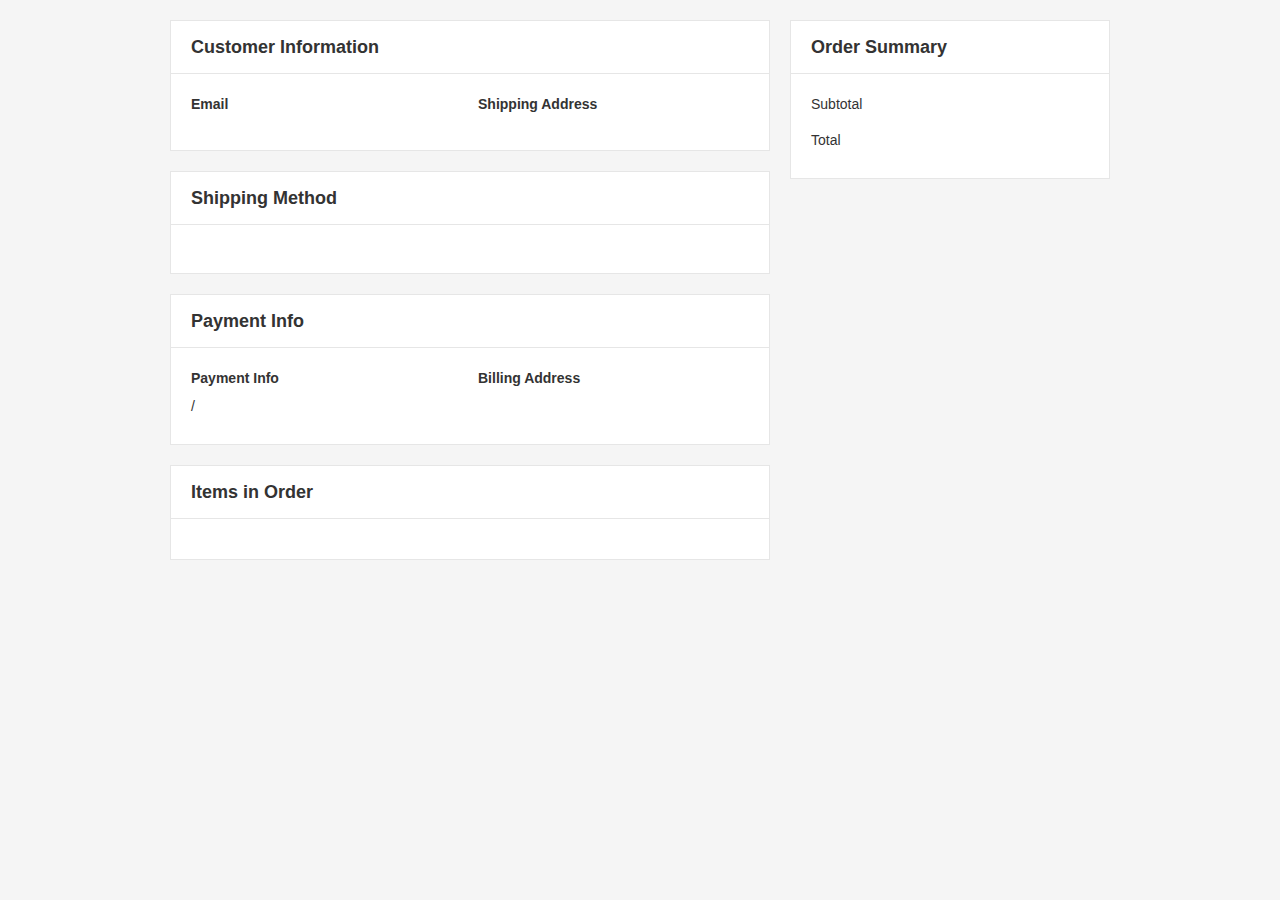
<file: order-confirmation.html>
<!DOCTYPE html><!--  This site was created in Webflow. http://www.webflow.com  -->
<!--  Last Published: Sun Nov 22 2020 21:12:34 GMT+0000 (Coordinated Universal Time)  -->
<html data-wf-page="5fb16d607418d3de08439980" data-wf-site="5fa468c08d16ea0ba4e85eb9">
<head>
  <meta charset="utf-8">
  <title>bsm</title>
  <meta content="width=device-width, initial-scale=1" name="viewport">
  <meta content="Webflow" name="generator">
  <link href="css/normalize.css" rel="stylesheet" type="text/css">
  <link href="css/webflow.css" rel="stylesheet" type="text/css">
  <link href="css/bsm-5f6149.webflow.css" rel="stylesheet" type="text/css">
  <!-- [if lt IE 9]><script src="https://cdnjs.cloudflare.com/ajax/libs/html5shiv/3.7.3/html5shiv.min.js" type="text/javascript"></script><![endif] -->
  <script type="text/javascript">!function(o,c){var n=c.documentElement,t=" w-mod-";n.className+=t+"js",("ontouchstart"in o||o.DocumentTouch&&c instanceof DocumentTouch)&&(n.className+=t+"touch")}(window,document);</script>
  <link href="images/favicon.ico" rel="shortcut icon" type="image/x-icon">
  <link href="images/webclip.png" rel="apple-touch-icon">
</head>
<body>
  <div data-node-type="commerce-order-confirmation-wrapper" data-wf-order-query="" data-wf-page-link-href-prefix="" class="w-commerce-commerceorderconfirmationcontainer">
    <div class="w-commerce-commercelayoutcontainer w-container">
      <div class="w-commerce-commercelayoutmain">
        <div class="w-commerce-commercecheckoutcustomerinfosummarywrapper">
          <div class="w-commerce-commercecheckoutsummaryblockheader">
            <h4>Customer Information</h4>
          </div>
          <fieldset class="w-commerce-commercecheckoutblockcontent">
            <div class="w-commerce-commercecheckoutrow">
              <div class="w-commerce-commercecheckoutcolumn">
                <div class="w-commerce-commercecheckoutsummaryitem"><label class="w-commerce-commercecheckoutsummarylabel">Email</label>
                  <div></div>
                </div>
              </div>
              <div class="w-commerce-commercecheckoutcolumn">
                <div class="w-commerce-commercecheckoutsummaryitem"><label class="w-commerce-commercecheckoutsummarylabel">Shipping Address</label>
                  <div></div>
                  <div></div>
                  <div></div>
                  <div class="w-commerce-commercecheckoutsummaryflexboxdiv">
                    <div class="w-commerce-commercecheckoutsummarytextspacingondiv"></div>
                    <div class="w-commerce-commercecheckoutsummarytextspacingondiv"></div>
                    <div class="w-commerce-commercecheckoutsummarytextspacingondiv"></div>
                  </div>
                  <div></div>
                </div>
              </div>
            </div>
          </fieldset>
        </div>
        <div class="w-commerce-commercecheckoutshippingsummarywrapper">
          <div class="w-commerce-commercecheckoutsummaryblockheader">
            <h4>Shipping Method</h4>
          </div>
          <fieldset class="w-commerce-commercecheckoutblockcontent">
            <div class="w-commerce-commercecheckoutrow">
              <div class="w-commerce-commercecheckoutcolumn">
                <div class="w-commerce-commercecheckoutsummaryitem">
                  <div></div>
                  <div></div>
                </div>
              </div>
            </div>
          </fieldset>
        </div>
        <div class="w-commerce-commercecheckoutpaymentsummarywrapper">
          <div class="w-commerce-commercecheckoutsummaryblockheader">
            <h4>Payment Info</h4>
          </div>
          <fieldset class="w-commerce-commercecheckoutblockcontent">
            <div class="w-commerce-commercecheckoutrow">
              <div class="w-commerce-commercecheckoutcolumn">
                <div class="w-commerce-commercecheckoutsummaryitem"><label class="w-commerce-commercecheckoutsummarylabel">Payment Info</label>
                  <div class="w-commerce-commercecheckoutsummaryflexboxdiv">
                    <div class="w-commerce-commercecheckoutsummarytextspacingondiv"></div>
                    <div class="w-commerce-commercecheckoutsummarytextspacingondiv"></div>
                  </div>
                  <div class="w-commerce-commercecheckoutsummaryflexboxdiv">
                    <div></div>
                    <div> / </div>
                    <div></div>
                  </div>
                </div>
              </div>
              <div class="w-commerce-commercecheckoutcolumn">
                <div class="w-commerce-commercecheckoutsummaryitem"><label class="w-commerce-commercecheckoutsummarylabel">Billing Address</label>
                  <div></div>
                  <div></div>
                  <div></div>
                  <div class="w-commerce-commercecheckoutsummaryflexboxdiv">
                    <div class="w-commerce-commercecheckoutsummarytextspacingondiv"></div>
                    <div class="w-commerce-commercecheckoutsummarytextspacingondiv"></div>
                    <div class="w-commerce-commercecheckoutsummarytextspacingondiv"></div>
                  </div>
                  <div></div>
                </div>
              </div>
            </div>
          </fieldset>
        </div>
        <div class="w-commerce-commercecheckoutorderitemswrapper">
          <div class="w-commerce-commercecheckoutsummaryblockheader">
            <h4>Items in Order</h4>
          </div>
          <fieldset class="w-commerce-commercecheckoutblockcontent">
            <script type="text/x-wf-template" id="wf-template-5fb16d6097835ad1fe83d410000000000051"></script>
            <div class="w-commerce-commercecheckoutorderitemslist" data-wf-collection="database.commerceOrder.userItems" data-wf-template-id="wf-template-5fb16d6097835ad1fe83d410000000000051"></div>
          </fieldset>
        </div>
      </div>
      <div class="w-commerce-commercelayoutsidebar">
        <div class="w-commerce-commercecheckoutordersummarywrapper">
          <div class="w-commerce-commercecheckoutsummaryblockheader">
            <h4>Order Summary</h4>
          </div>
          <fieldset class="w-commerce-commercecheckoutblockcontent">
            <div class="w-commerce-commercecheckoutsummarylineitem">
              <div>Subtotal</div>
              <div></div>
            </div>
            <script type="text/x-wf-template" id="wf-template-5fb16d6097835ad1fe83d41000000000006b">%3Cdiv%20class%3D%22w-commerce-commercecheckoutordersummaryextraitemslistitem%22%3E%3Cdiv%3E%3C%2Fdiv%3E%3Cdiv%3E%3C%2Fdiv%3E%3C%2Fdiv%3E</script>
            <div class="w-commerce-commercecheckoutordersummaryextraitemslist" data-wf-collection="database.commerceOrder.extraItems" data-wf-template-id="wf-template-5fb16d6097835ad1fe83d41000000000006b">
              <div class="w-commerce-commercecheckoutordersummaryextraitemslistitem">
                <div></div>
                <div></div>
              </div>
            </div>
            <div class="w-commerce-commercecheckoutsummarylineitem">
              <div>Total</div>
              <div class="w-commerce-commercecheckoutsummarytotal"></div>
            </div>
          </fieldset>
        </div>
      </div>
    </div>
  </div>
  <script src="https://d3e54v103j8qbb.cloudfront.net/js/jquery-3.5.1.min.dc5e7f18c8.js?site=5fa468c08d16ea0ba4e85eb9" type="text/javascript" integrity="sha256-9/aliU8dGd2tb6OSsuzixeV4y/faTqgFtohetphbbj0=" crossorigin="anonymous"></script>
  <script src="js/webflow.js" type="text/javascript"></script>
  <!-- [if lte IE 9]><script src="https://cdnjs.cloudflare.com/ajax/libs/placeholders/3.0.2/placeholders.min.js"></script><![endif] -->
</body>
</html>
</file>
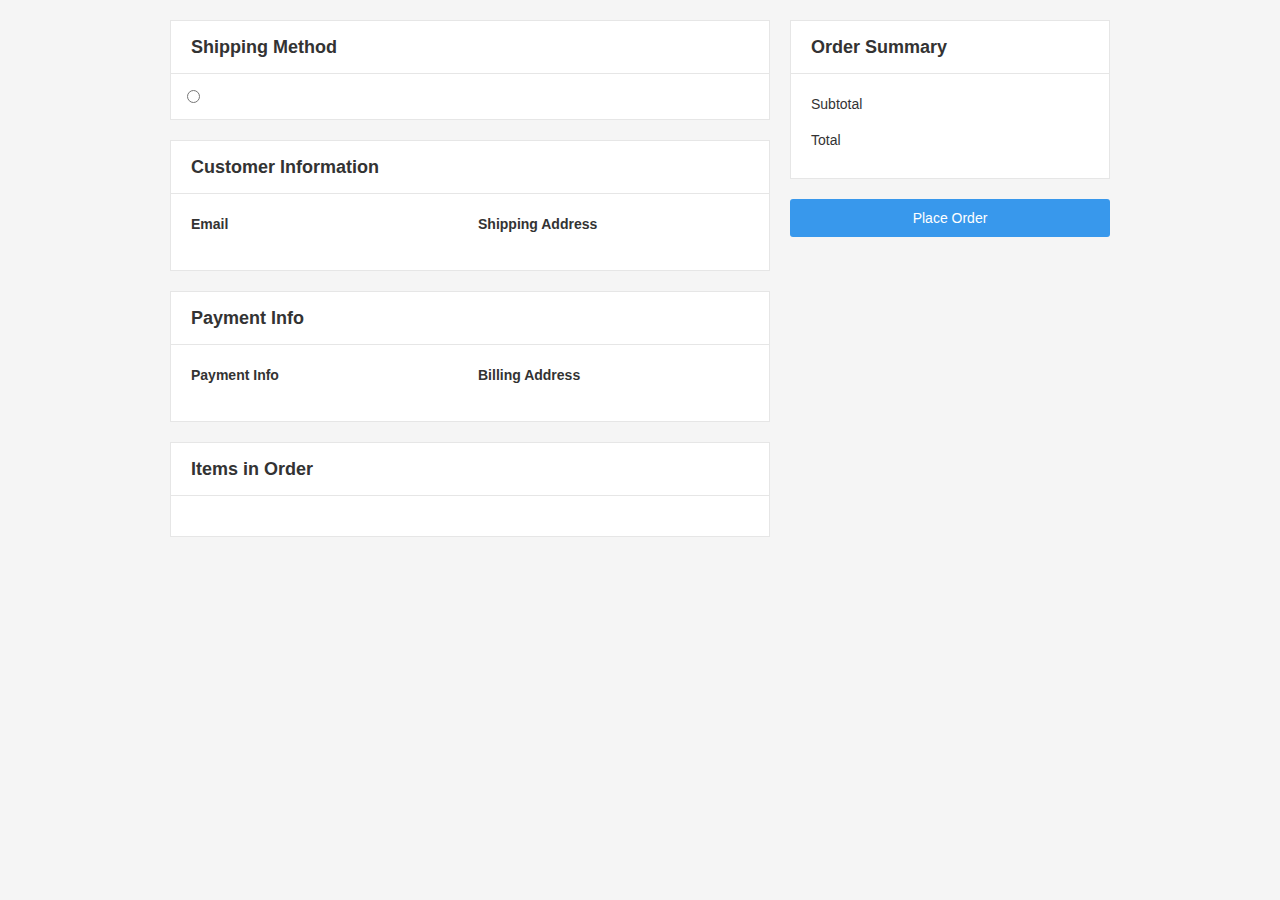
<file: paypal-checkout.html>
<!DOCTYPE html><!--  This site was created in Webflow. http://www.webflow.com  -->
<!--  Last Published: Sun Nov 22 2020 21:12:34 GMT+0000 (Coordinated Universal Time)  -->
<html data-wf-page="5fb16d607418d323f943997f" data-wf-site="5fa468c08d16ea0ba4e85eb9">
<head>
  <meta charset="utf-8">
  <base target="_parent">
  <title>bsm</title>
  <meta content="width=device-width, initial-scale=1" name="viewport">
  <meta content="Webflow" name="generator">
  <link href="css/normalize.css" rel="stylesheet" type="text/css">
  <link href="css/webflow.css" rel="stylesheet" type="text/css">
  <link href="css/bsm-5f6149.webflow.css" rel="stylesheet" type="text/css">
  <!-- [if lt IE 9]><script src="https://cdnjs.cloudflare.com/ajax/libs/html5shiv/3.7.3/html5shiv.min.js" type="text/javascript"></script><![endif] -->
  <script type="text/javascript">!function(o,c){var n=c.documentElement,t=" w-mod-";n.className+=t+"js",("ontouchstart"in o||o.DocumentTouch&&c instanceof DocumentTouch)&&(n.className+=t+"touch")}(window,document);</script>
  <link href="images/favicon.ico" rel="shortcut icon" type="image/x-icon">
  <link href="images/webclip.png" rel="apple-touch-icon">
</head>
<body>
  <div data-node-type="commerce-paypal-checkout-form-container" data-wf-checkout-query="" data-wf-page-link-href-prefix="" class="w-commerce-commercepaypalcheckoutformcontainer">
    <div class="w-commerce-commercelayoutcontainer w-container">
      <div class="w-commerce-commercelayoutmain">
        <form data-node-type="commerce-checkout-shipping-methods-wrapper" class="w-commerce-commercecheckoutshippingmethodswrapper">
          <div class="w-commerce-commercecheckoutblockheader">
            <h4>Shipping Method</h4>
          </div>
          <fieldset>
            <script type="text/x-wf-template" id="wf-template-5fb16d6097835a50fb83d40e000000000012">%3Clabel%20class%3D%22w-commerce-commercecheckoutshippingmethoditem%22%3E%3Cinput%20type%3D%22radio%22%20required%3D%22%22%20name%3D%22shipping-method-choice%22%2F%3E%3Cdiv%20class%3D%22w-commerce-commercecheckoutshippingmethoddescriptionblock%22%3E%3Cdiv%20class%3D%22w-commerce-commerceboldtextblock%22%3E%3C%2Fdiv%3E%3Cdiv%3E%3C%2Fdiv%3E%3C%2Fdiv%3E%3Cdiv%3E%3C%2Fdiv%3E%3C%2Flabel%3E</script>
            <div data-node-type="commerce-checkout-shipping-methods-list" class="w-commerce-commercecheckoutshippingmethodslist" data-wf-collection="database.commerceOrder.availableShippingMethods" data-wf-template-id="wf-template-5fb16d6097835a50fb83d40e000000000012"><label class="w-commerce-commercecheckoutshippingmethoditem"><input type="radio" required="" name="shipping-method-choice">
                <div class="w-commerce-commercecheckoutshippingmethoddescriptionblock">
                  <div class="w-commerce-commerceboldtextblock"></div>
                  <div></div>
                </div>
                <div></div>
              </label></div>
            <div data-node-type="commerce-checkout-shipping-methods-empty-state" style="display:none" class="w-commerce-commercecheckoutshippingmethodsemptystate">
              <div>No shipping methods are available for the address given.</div>
            </div>
          </fieldset>
        </form>
        <div class="w-commerce-commercecheckoutcustomerinfosummarywrapper">
          <div class="w-commerce-commercecheckoutsummaryblockheader">
            <h4>Customer Information</h4>
          </div>
          <fieldset class="w-commerce-commercecheckoutblockcontent">
            <div class="w-commerce-commercecheckoutrow">
              <div class="w-commerce-commercecheckoutcolumn">
                <div class="w-commerce-commercecheckoutsummaryitem"><label class="w-commerce-commercecheckoutsummarylabel">Email</label>
                  <div></div>
                </div>
              </div>
              <div class="w-commerce-commercecheckoutcolumn">
                <div class="w-commerce-commercecheckoutsummaryitem"><label class="w-commerce-commercecheckoutsummarylabel">Shipping Address</label>
                  <div></div>
                  <div></div>
                  <div></div>
                  <div class="w-commerce-commercecheckoutsummaryflexboxdiv">
                    <div class="w-commerce-commercecheckoutsummarytextspacingondiv"></div>
                    <div class="w-commerce-commercecheckoutsummarytextspacingondiv"></div>
                    <div class="w-commerce-commercecheckoutsummarytextspacingondiv"></div>
                  </div>
                  <div></div>
                </div>
              </div>
            </div>
          </fieldset>
        </div>
        <div class="w-commerce-commercecheckoutpaymentsummarywrapper">
          <div class="w-commerce-commercecheckoutsummaryblockheader">
            <h4>Payment Info</h4>
          </div>
          <fieldset class="w-commerce-commercecheckoutblockcontent">
            <div class="w-commerce-commercecheckoutrow">
              <div class="w-commerce-commercecheckoutcolumn">
                <div class="w-commerce-commercecheckoutsummaryitem"><label class="w-commerce-commercecheckoutsummarylabel">Payment Info</label>
                  <div class="w-commerce-commercecheckoutsummaryflexboxdiv">
                    <div class="w-commerce-commercecheckoutsummarytextspacingondiv"></div>
                  </div>
                </div>
              </div>
              <div class="w-commerce-commercecheckoutcolumn">
                <div class="w-commerce-commercecheckoutsummaryitem"><label class="w-commerce-commercecheckoutsummarylabel">Billing Address</label>
                  <div></div>
                  <div></div>
                  <div></div>
                  <div class="w-commerce-commercecheckoutsummaryflexboxdiv">
                    <div class="w-commerce-commercecheckoutsummarytextspacingondiv"></div>
                    <div class="w-commerce-commercecheckoutsummarytextspacingondiv"></div>
                    <div class="w-commerce-commercecheckoutsummarytextspacingondiv"></div>
                  </div>
                  <div></div>
                </div>
              </div>
            </div>
          </fieldset>
        </div>
        <div class="w-commerce-commercecheckoutorderitemswrapper">
          <div class="w-commerce-commercecheckoutsummaryblockheader">
            <h4>Items in Order</h4>
          </div>
          <fieldset class="w-commerce-commercecheckoutblockcontent">
            <script type="text/x-wf-template" id="wf-template-5fb16d6097835a50fb83d40e000000000050"></script>
            <div class="w-commerce-commercecheckoutorderitemslist" data-wf-collection="database.commerceOrder.userItems" data-wf-template-id="wf-template-5fb16d6097835a50fb83d40e000000000050"></div>
          </fieldset>
        </div>
      </div>
      <div class="w-commerce-commercelayoutsidebar">
        <div class="w-commerce-commercecheckoutordersummarywrapper">
          <div class="w-commerce-commercecheckoutsummaryblockheader">
            <h4>Order Summary</h4>
          </div>
          <fieldset class="w-commerce-commercecheckoutblockcontent">
            <div class="w-commerce-commercecheckoutsummarylineitem">
              <div>Subtotal</div>
              <div></div>
            </div>
            <script type="text/x-wf-template" id="wf-template-5fb16d6097835a50fb83d40e00000000006a">%3Cdiv%20class%3D%22w-commerce-commercecheckoutordersummaryextraitemslistitem%22%3E%3Cdiv%3E%3C%2Fdiv%3E%3Cdiv%3E%3C%2Fdiv%3E%3C%2Fdiv%3E</script>
            <div class="w-commerce-commercecheckoutordersummaryextraitemslist" data-wf-collection="database.commerceOrder.extraItems" data-wf-template-id="wf-template-5fb16d6097835a50fb83d40e00000000006a">
              <div class="w-commerce-commercecheckoutordersummaryextraitemslistitem">
                <div></div>
                <div></div>
              </div>
            </div>
            <div class="w-commerce-commercecheckoutsummarylineitem">
              <div>Total</div>
              <div class="w-commerce-commercecheckoutsummarytotal"></div>
            </div>
          </fieldset>
        </div>
        <a href="#" value="Place Order" data-node-type="commerce-checkout-place-order-button" class="w-commerce-commercecheckoutplaceorderbutton" data-loading-text="Placing Order...">Place Order</a>
        <div data-node-type="commerce-checkout-error-state" style="display:none" class="w-commerce-commercepaypalcheckouterrorstate">
          <div class="w-checkout-error-msg" data-w-info-error="There was an error processing your customer info.  Please try again, or contact us if you continue to have problems." data-w-shipping-error="Sorry. We can’t ship your order to the address provided." data-w-billing-error="Your payment could not be completed with the payment information provided.  Please make sure that your card and billing address information is correct, or try a different payment card, to complete this order.  Contact us if you continue to have problems." data-w-payment-error="There was an error processing your payment.  Please try again, or contact us if you continue to have problems." data-w-pricing-error="The prices of one or more items in your cart have changed. Please refresh this page and try again." data-w-extras-error="A merchant setting has changed that impacts your cart. Please refresh and try again." data-w-product-error="One or more of the products in your cart have been removed. Please refresh the page and try again." data-w-invalid-discount-error="This discount is invalid." data-w-expired-discount-error="This discount is no longer available." data-w-usage-reached-discount-error="This discount is no longer available." data-w-requirements-not-met-error="Your order does not meet the requirements for this discount.">There was an error processing your customer info. Please try again, or contact us if you continue to have problems.</div>
        </div>
      </div>
    </div>
  </div>
  <script src="https://d3e54v103j8qbb.cloudfront.net/js/jquery-3.5.1.min.dc5e7f18c8.js?site=5fa468c08d16ea0ba4e85eb9" type="text/javascript" integrity="sha256-9/aliU8dGd2tb6OSsuzixeV4y/faTqgFtohetphbbj0=" crossorigin="anonymous"></script>
  <script src="js/webflow.js" type="text/javascript"></script>
  <!-- [if lte IE 9]><script src="https://cdnjs.cloudflare.com/ajax/libs/placeholders/3.0.2/placeholders.min.js"></script><![endif] -->
</body>
</html>
</file>
<file: css/webflow.css>
@font-face {
  font-family: 'webflow-icons';
  src: url("[data-uri]") format('truetype');
  font-weight: normal;
  font-style: normal;
}
[class^="w-icon-"],
[class*=" w-icon-"] {
  /* use !important to prevent issues with browser extensions that change fonts */
  font-family: 'webflow-icons' !important;
  speak: none;
  font-style: normal;
  font-weight: normal;
  font-variant: normal;
  text-transform: none;
  line-height: 1;
  /* Better Font Rendering =========== */
  -webkit-font-smoothing: antialiased;
  -moz-osx-font-smoothing: grayscale;
}
.w-icon-slider-right:before {
  content: "\e600";
}
.w-icon-slider-left:before {
  content: "\e601";
}
.w-icon-nav-menu:before {
  content: "\e602";
}
.w-icon-arrow-down:before,
.w-icon-dropdown-toggle:before {
  content: "\e603";
}
.w-icon-file-upload-remove:before {
  content: "\e900";
}
.w-icon-file-upload-icon:before {
  content: "\e903";
}
* {
  -webkit-box-sizing: border-box;
  -moz-box-sizing: border-box;
  box-sizing: border-box;
}
html {
  height: 100%;
}
body {
  margin: 0;
  min-height: 100%;
  background-color: #fff;
  font-family: Arial, sans-serif;
  font-size: 14px;
  line-height: 20px;
  color: #333;
}
img {
  max-width: 100%;
  vertical-align: middle;
  display: inline-block;
}
html.w-mod-touch * {
  background-attachment: scroll !important;
}
.w-block {
  display: block;
}
.w-inline-block {
  max-width: 100%;
  display: inline-block;
}
.w-clearfix:before,
.w-clearfix:after {
  content: " ";
  display: table;
  grid-column-start: 1;
  grid-row-start: 1;
  grid-column-end: 2;
  grid-row-end: 2;
}
.w-clearfix:after {
  clear: both;
}
.w-hidden {
  display: none;
}
.w-button {
  display: inline-block;
  padding: 9px 15px;
  background-color: #3898EC;
  color: white;
  border: 0;
  line-height: inherit;
  text-decoration: none;
  cursor: pointer;
  border-radius: 0;
}
input.w-button {
  -webkit-appearance: button;
}
html[data-w-dynpage] [data-w-cloak] {
  color: transparent !important;
}
.w-webflow-badge,
.w-webflow-badge * {
  position: static;
  left: auto;
  top: auto;
  right: auto;
  bottom: auto;
  z-index: auto;
  display: block;
  visibility: visible;
  overflow: visible;
  overflow-x: visible;
  overflow-y: visible;
  box-sizing: border-box;
  width: auto;
  height: auto;
  max-height: none;
  max-width: none;
  min-height: 0;
  min-width: 0;
  margin: 0;
  padding: 0;
  float: none;
  clear: none;
  border: 0 none transparent;
  border-radius: 0;
  background: none;
  background-image: none;
  background-position: 0% 0%;
  background-size: auto auto;
  background-repeat: repeat;
  background-origin: padding-box;
  background-clip: border-box;
  background-attachment: scroll;
  background-color: transparent;
  box-shadow: none;
  opacity: 1.0;
  transform: none;
  transition: none;
  direction: ltr;
  font-family: inherit;
  font-weight: inherit;
  color: inherit;
  font-size: inherit;
  line-height: inherit;
  font-style: inherit;
  font-variant: inherit;
  text-align: inherit;
  letter-spacing: inherit;
  text-decoration: inherit;
  text-indent: 0;
  text-transform: inherit;
  list-style-type: disc;
  text-shadow: none;
  font-smoothing: auto;
  vertical-align: baseline;
  cursor: inherit;
  white-space: inherit;
  word-break: normal;
  word-spacing: normal;
  word-wrap: normal;
}
.w-webflow-badge {
  position: fixed !important;
  display: inline-block !important;
  visibility: visible !important;
  opacity: 1 !important;
  z-index: 2147483647 !important;
  top: auto !important;
  right: 12px !important;
  bottom: 12px !important;
  left: auto !important;
  color: #AAADB0 !important;
  background-color: #fff !important;
  border-radius: 3px !important;
  padding: 6px 8px 6px 6px !important;
  font-size: 12px !important;
  opacity: 1.0 !important;
  line-height: 14px !important;
  text-decoration: none !important;
  transform: none !important;
  margin: 0 !important;
  width: auto !important;
  height: auto !important;
  overflow: visible !important;
  white-space: nowrap;
  box-shadow: 0 0 0 1px rgba(0, 0, 0, 0.1), 0px 1px 3px rgba(0, 0, 0, 0.1);
  cursor: pointer;
}
.w-webflow-badge > img {
  display: inline-block !important;
  visibility: visible !important;
  opacity: 1 !important;
  vertical-align: middle !important;
}
h1,
h2,
h3,
h4,
h5,
h6 {
  font-weight: bold;
  margin-bottom: 10px;
}
h1 {
  font-size: 38px;
  line-height: 44px;
  margin-top: 20px;
}
h2 {
  font-size: 32px;
  line-height: 36px;
  margin-top: 20px;
}
h3 {
  font-size: 24px;
  line-height: 30px;
  margin-top: 20px;
}
h4 {
  font-size: 18px;
  line-height: 24px;
  margin-top: 10px;
}
h5 {
  font-size: 14px;
  line-height: 20px;
  margin-top: 10px;
}
h6 {
  font-size: 12px;
  line-height: 18px;
  margin-top: 10px;
}
p {
  margin-top: 0;
  margin-bottom: 10px;
}
blockquote {
  margin: 0 0 10px 0;
  padding: 10px 20px;
  border-left: 5px solid #E2E2E2;
  font-size: 18px;
  line-height: 22px;
}
figure {
  margin: 0;
  margin-bottom: 10px;
}
figcaption {
  margin-top: 5px;
  text-align: center;
}
ul,
ol {
  margin-top: 0px;
  margin-bottom: 10px;
  padding-left: 40px;
}
.w-list-unstyled {
  padding-left: 0;
  list-style: none;
}
.w-embed:before,
.w-embed:after {
  content: " ";
  display: table;
  grid-column-start: 1;
  grid-row-start: 1;
  grid-column-end: 2;
  grid-row-end: 2;
}
.w-embed:after {
  clear: both;
}
.w-video {
  width: 100%;
  position: relative;
  padding: 0;
}
.w-video iframe,
.w-video object,
.w-video embed {
  position: absolute;
  top: 0;
  left: 0;
  width: 100%;
  height: 100%;
}
fieldset {
  padding: 0;
  margin: 0;
  border: 0;
}
button,
html input[type="button"],
input[type="reset"] {
  border: 0;
  cursor: pointer;
  -webkit-appearance: button;
}
.w-form {
  margin: 0 0 15px;
}
.w-form-done {
  display: none;
  padding: 20px;
  text-align: center;
  background-color: #dddddd;
}
.w-form-fail {
  display: none;
  margin-top: 10px;
  padding: 10px;
  background-color: #ffdede;
}
label {
  display: block;
  margin-bottom: 5px;
  font-weight: bold;
}
.w-input,
.w-select {
  display: block;
  width: 100%;
  height: 38px;
  padding: 8px 12px;
  margin-bottom: 10px;
  font-size: 14px;
  line-height: 1.428571429;
  color: #333333;
  vertical-align: middle;
  background-color: #ffffff;
  border: 1px solid #cccccc;
}
.w-input:-moz-placeholder,
.w-select:-moz-placeholder {
  color: #999;
}
.w-input::-moz-placeholder,
.w-select::-moz-placeholder {
  color: #999;
  opacity: 1;
}
.w-input:-ms-input-placeholder,
.w-select:-ms-input-placeholder {
  color: #999;
}
.w-input::-webkit-input-placeholder,
.w-select::-webkit-input-placeholder {
  color: #999;
}
.w-input:focus,
.w-select:focus {
  border-color: #3898EC;
  outline: 0;
}
.w-input[disabled],
.w-select[disabled],
.w-input[readonly],
.w-select[readonly],
fieldset[disabled] .w-input,
fieldset[disabled] .w-select {
  cursor: not-allowed;
  background-color: #eeeeee;
}
textarea.w-input,
textarea.w-select {
  height: auto;
}
.w-select {
  background-color: #f3f3f3;
}
.w-select[multiple] {
  height: auto;
}
.w-form-label {
  display: inline-block;
  cursor: pointer;
  font-weight: normal;
  margin-bottom: 0px;
}
.w-radio {
  display: block;
  margin-bottom: 5px;
  padding-left: 20px;
}
.w-radio:before,
.w-radio:after {
  content: " ";
  display: table;
  grid-column-start: 1;
  grid-row-start: 1;
  grid-column-end: 2;
  grid-row-end: 2;
}
.w-radio:after {
  clear: both;
}
.w-radio-input {
  margin: 4px 0 0;
  margin-top: 1px \9;
  line-height: normal;
  float: left;
  margin-left: -20px;
}
.w-radio-input {
  margin-top: 3px;
}
.w-file-upload {
  display: block;
  margin-bottom: 10px;
}
.w-file-upload-input {
  width: 0.1px;
  height: 0.1px;
  opacity: 0;
  overflow: hidden;
  position: absolute;
  z-index: -100;
}
.w-file-upload-default,
.w-file-upload-uploading,
.w-file-upload-success {
  display: inline-block;
  color: #333333;
}
.w-file-upload-error {
  display: block;
  margin-top: 10px;
}
.w-file-upload-default.w-hidden,
.w-file-upload-uploading.w-hidden,
.w-file-upload-error.w-hidden,
.w-file-upload-success.w-hidden {
  display: none;
}
.w-file-upload-uploading-btn {
  display: flex;
  font-size: 14px;
  font-weight: normal;
  cursor: pointer;
  margin: 0;
  padding: 8px 12px;
  border: 1px solid #cccccc;
  background-color: #fafafa;
}
.w-file-upload-file {
  display: flex;
  flex-grow: 1;
  justify-content: space-between;
  margin: 0;
  padding: 8px 9px 8px 11px;
  border: 1px solid #cccccc;
  background-color: #fafafa;
}
.w-file-upload-file-name {
  font-size: 14px;
  font-weight: normal;
  display: block;
}
.w-file-remove-link {
  margin-top: 3px;
  margin-left: 10px;
  width: auto;
  height: auto;
  padding: 3px;
  display: block;
  cursor: pointer;
}
.w-icon-file-upload-remove {
  margin: auto;
  font-size: 10px;
}
.w-file-upload-error-msg {
  display: inline-block;
  color: #ea384c;
  padding: 2px 0;
}
.w-file-upload-info {
  display: inline-block;
  line-height: 38px;
  padding: 0 12px;
}
.w-file-upload-label {
  display: inline-block;
  font-size: 14px;
  font-weight: normal;
  cursor: pointer;
  margin: 0;
  padding: 8px 12px;
  border: 1px solid #cccccc;
  background-color: #fafafa;
}
.w-icon-file-upload-icon,
.w-icon-file-upload-uploading {
  display: inline-block;
  margin-right: 8px;
  width: 20px;
}
.w-icon-file-upload-uploading {
  height: 20px;
}
.w-container {
  margin-left: auto;
  margin-right: auto;
  max-width: 940px;
}
.w-container:before,
.w-container:after {
  content: " ";
  display: table;
  grid-column-start: 1;
  grid-row-start: 1;
  grid-column-end: 2;
  grid-row-end: 2;
}
.w-container:after {
  clear: both;
}
.w-container .w-row {
  margin-left: -10px;
  margin-right: -10px;
}
.w-row:before,
.w-row:after {
  content: " ";
  display: table;
  grid-column-start: 1;
  grid-row-start: 1;
  grid-column-end: 2;
  grid-row-end: 2;
}
.w-row:after {
  clear: both;
}
.w-row .w-row {
  margin-left: 0;
  margin-right: 0;
}
.w-col {
  position: relative;
  float: left;
  width: 100%;
  min-height: 1px;
  padding-left: 10px;
  padding-right: 10px;
}
.w-col .w-col {
  padding-left: 0;
  padding-right: 0;
}
.w-col-1 {
  width: 8.33333333%;
}
.w-col-2 {
  width: 16.66666667%;
}
.w-col-3 {
  width: 25%;
}
.w-col-4 {
  width: 33.33333333%;
}
.w-col-5 {
  width: 41.66666667%;
}
.w-col-6 {
  width: 50%;
}
.w-col-7 {
  width: 58.33333333%;
}
.w-col-8 {
  width: 66.66666667%;
}
.w-col-9 {
  width: 75%;
}
.w-col-10 {
  width: 83.33333333%;
}
.w-col-11 {
  width: 91.66666667%;
}
.w-col-12 {
  width: 100%;
}
.w-hidden-main {
  display: none !important;
}
@media screen and (max-width: 991px) {
  .w-container {
    max-width: 728px;
  }
  .w-hidden-main {
    display: inherit !important;
  }
  .w-hidden-medium {
    display: none !important;
  }
  .w-col-medium-1 {
    width: 8.33333333%;
  }
  .w-col-medium-2 {
    width: 16.66666667%;
  }
  .w-col-medium-3 {
    width: 25%;
  }
  .w-col-medium-4 {
    width: 33.33333333%;
  }
  .w-col-medium-5 {
    width: 41.66666667%;
  }
  .w-col-medium-6 {
    width: 50%;
  }
  .w-col-medium-7 {
    width: 58.33333333%;
  }
  .w-col-medium-8 {
    width: 66.66666667%;
  }
  .w-col-medium-9 {
    width: 75%;
  }
  .w-col-medium-10 {
    width: 83.33333333%;
  }
  .w-col-medium-11 {
    width: 91.66666667%;
  }
  .w-col-medium-12 {
    width: 100%;
  }
  .w-col-stack {
    width: 100%;
    left: auto;
    right: auto;
  }
}
@media screen and (max-width: 767px) {
  .w-hidden-main {
    display: inherit !important;
  }
  .w-hidden-medium {
    display: inherit !important;
  }
  .w-hidden-small {
    display: none !important;
  }
  .w-row,
  .w-container .w-row {
    margin-left: 0;
    margin-right: 0;
  }
  .w-col {
    width: 100%;
    left: auto;
    right: auto;
  }
  .w-col-small-1 {
    width: 8.33333333%;
  }
  .w-col-small-2 {
    width: 16.66666667%;
  }
  .w-col-small-3 {
    width: 25%;
  }
  .w-col-small-4 {
    width: 33.33333333%;
  }
  .w-col-small-5 {
    width: 41.66666667%;
  }
  .w-col-small-6 {
    width: 50%;
  }
  .w-col-small-7 {
    width: 58.33333333%;
  }
  .w-col-small-8 {
    width: 66.66666667%;
  }
  .w-col-small-9 {
    width: 75%;
  }
  .w-col-small-10 {
    width: 83.33333333%;
  }
  .w-col-small-11 {
    width: 91.66666667%;
  }
  .w-col-small-12 {
    width: 100%;
  }
}
@media screen and (max-width: 479px) {
  .w-container {
    max-width: none;
  }
  .w-hidden-main {
    display: inherit !important;
  }
  .w-hidden-medium {
    display: inherit !important;
  }
  .w-hidden-small {
    display: inherit !important;
  }
  .w-hidden-tiny {
    display: none !important;
  }
  .w-col {
    width: 100%;
  }
  .w-col-tiny-1 {
    width: 8.33333333%;
  }
  .w-col-tiny-2 {
    width: 16.66666667%;
  }
  .w-col-tiny-3 {
    width: 25%;
  }
  .w-col-tiny-4 {
    width: 33.33333333%;
  }
  .w-col-tiny-5 {
    width: 41.66666667%;
  }
  .w-col-tiny-6 {
    width: 50%;
  }
  .w-col-tiny-7 {
    width: 58.33333333%;
  }
  .w-col-tiny-8 {
    width: 66.66666667%;
  }
  .w-col-tiny-9 {
    width: 75%;
  }
  .w-col-tiny-10 {
    width: 83.33333333%;
  }
  .w-col-tiny-11 {
    width: 91.66666667%;
  }
  .w-col-tiny-12 {
    width: 100%;
  }
}
.w-widget {
  position: relative;
}
.w-widget-map {
  width: 100%;
  height: 400px;
}
.w-widget-map label {
  width: auto;
  display: inline;
}
.w-widget-map img {
  max-width: inherit;
}
.w-widget-map .gm-style-iw {
  text-align: center;
}
.w-widget-map .gm-style-iw > button {
  display: none !important;
}
.w-widget-twitter {
  overflow: hidden;
}
.w-widget-twitter-count-shim {
  display: inline-block;
  vertical-align: top;
  position: relative;
  width: 28px;
  height: 20px;
  text-align: center;
  background: white;
  border: #758696 solid 1px;
  border-radius: 3px;
}
.w-widget-twitter-count-shim * {
  pointer-events: none;
  -webkit-user-select: none;
  -moz-user-select: none;
  -ms-user-select: none;
  user-select: none;
}
.w-widget-twitter-count-shim .w-widget-twitter-count-inner {
  position: relative;
  font-size: 15px;
  line-height: 12px;
  text-align: center;
  color: #999;
  font-family: serif;
}
.w-widget-twitter-count-shim .w-widget-twitter-count-clear {
  position: relative;
  display: block;
}
.w-widget-twitter-count-shim.w--large {
  width: 36px;
  height: 28px;
}
.w-widget-twitter-count-shim.w--large .w-widget-twitter-count-inner {
  font-size: 18px;
  line-height: 18px;
}
.w-widget-twitter-count-shim:not(.w--vertical) {
  margin-left: 5px;
  margin-right: 8px;
}
.w-widget-twitter-count-shim:not(.w--vertical).w--large {
  margin-left: 6px;
}
.w-widget-twitter-count-shim:not(.w--vertical):before,
.w-widget-twitter-count-shim:not(.w--vertical):after {
  top: 50%;
  left: 0;
  border: solid transparent;
  content: " ";
  height: 0;
  width: 0;
  position: absolute;
  pointer-events: none;
}
.w-widget-twitter-count-shim:not(.w--vertical):before {
  border-color: rgba(117, 134, 150, 0);
  border-right-color: #5d6c7b;
  border-width: 4px;
  margin-left: -9px;
  margin-top: -4px;
}
.w-widget-twitter-count-shim:not(.w--vertical).w--large:before {
  border-width: 5px;
  margin-left: -10px;
  margin-top: -5px;
}
.w-widget-twitter-count-shim:not(.w--vertical):after {
  border-color: rgba(255, 255, 255, 0);
  border-right-color: white;
  border-width: 4px;
  margin-left: -8px;
  margin-top: -4px;
}
.w-widget-twitter-count-shim:not(.w--vertical).w--large:after {
  border-width: 5px;
  margin-left: -9px;
  margin-top: -5px;
}
.w-widget-twitter-count-shim.w--vertical {
  width: 61px;
  height: 33px;
  margin-bottom: 8px;
}
.w-widget-twitter-count-shim.w--vertical:before,
.w-widget-twitter-count-shim.w--vertical:after {
  top: 100%;
  left: 50%;
  border: solid transparent;
  content: " ";
  height: 0;
  width: 0;
  position: absolute;
  pointer-events: none;
}
.w-widget-twitter-count-shim.w--vertical:before {
  border-color: rgba(117, 134, 150, 0);
  border-top-color: #5d6c7b;
  border-width: 5px;
  margin-left: -5px;
}
.w-widget-twitter-count-shim.w--vertical:after {
  border-color: rgba(255, 255, 255, 0);
  border-top-color: white;
  border-width: 4px;
  margin-left: -4px;
}
.w-widget-twitter-count-shim.w--vertical .w-widget-twitter-count-inner {
  font-size: 18px;
  line-height: 22px;
}
.w-widget-twitter-count-shim.w--vertical.w--large {
  width: 76px;
}
.w-widget-gplus {
  overflow: hidden;
}
.w-background-video {
  position: relative;
  overflow: hidden;
  height: 500px;
  color: white;
}
.w-background-video > video {
  background-size: cover;
  background-position: 50% 50%;
  position: absolute;
  margin: auto;
  width: 100%;
  height: 100%;
  right: -100%;
  bottom: -100%;
  top: -100%;
  left: -100%;
  object-fit: cover;
  z-index: -100;
}
.w-background-video > video::-webkit-media-controls-start-playback-button {
  display: none !important;
  -webkit-appearance: none;
}
.w-slider {
  position: relative;
  height: 300px;
  text-align: center;
  background: #dddddd;
  clear: both;
  -webkit-tap-highlight-color: rgba(0, 0, 0, 0);
  tap-highlight-color: rgba(0, 0, 0, 0);
}
.w-slider-mask {
  position: relative;
  display: block;
  overflow: hidden;
  z-index: 1;
  left: 0;
  right: 0;
  height: 100%;
  white-space: nowrap;
}
.w-slide {
  position: relative;
  display: inline-block;
  vertical-align: top;
  width: 100%;
  height: 100%;
  white-space: normal;
  text-align: left;
}
.w-slider-nav {
  position: absolute;
  z-index: 2;
  top: auto;
  right: 0;
  bottom: 0;
  left: 0;
  margin: auto;
  padding-top: 10px;
  height: 40px;
  text-align: center;
  -webkit-tap-highlight-color: rgba(0, 0, 0, 0);
  tap-highlight-color: rgba(0, 0, 0, 0);
}
.w-slider-nav.w-round > div {
  border-radius: 100%;
}
.w-slider-nav.w-num > div {
  width: auto;
  height: auto;
  padding: 0.2em 0.5em;
  font-size: inherit;
  line-height: inherit;
}
.w-slider-nav.w-shadow > div {
  box-shadow: 0 0 3px rgba(51, 51, 51, 0.4);
}
.w-slider-nav-invert {
  color: #fff;
}
.w-slider-nav-invert > div {
  background-color: rgba(34, 34, 34, 0.4);
}
.w-slider-nav-invert > div.w-active {
  background-color: #222;
}
.w-slider-dot {
  position: relative;
  display: inline-block;
  width: 1em;
  height: 1em;
  background-color: rgba(255, 255, 255, 0.4);
  cursor: pointer;
  margin: 0 3px 0.5em;
  transition: background-color 100ms, color 100ms;
}
.w-slider-dot.w-active {
  background-color: #fff;
}
.w-slider-dot:focus {
  outline: none;
  box-shadow: 0px 0px 0px 2px #fff;
}
.w-slider-dot:focus.w-active {
  box-shadow: none;
}
.w-slider-arrow-left,
.w-slider-arrow-right {
  position: absolute;
  width: 80px;
  top: 0;
  right: 0;
  bottom: 0;
  left: 0;
  margin: auto;
  cursor: pointer;
  overflow: hidden;
  color: white;
  font-size: 40px;
  -webkit-tap-highlight-color: rgba(0, 0, 0, 0);
  tap-highlight-color: rgba(0, 0, 0, 0);
  -webkit-user-select: none;
  -moz-user-select: none;
  -ms-user-select: none;
  user-select: none;
}
.w-slider-arrow-left [class^="w-icon-"],
.w-slider-arrow-right [class^="w-icon-"],
.w-slider-arrow-left [class*=" w-icon-"],
.w-slider-arrow-right [class*=" w-icon-"] {
  position: absolute;
}
.w-slider-arrow-left:focus,
.w-slider-arrow-right:focus {
  outline: 0;
}
.w-slider-arrow-left {
  z-index: 3;
  right: auto;
}
.w-slider-arrow-right {
  z-index: 4;
  left: auto;
}
.w-icon-slider-left,
.w-icon-slider-right {
  top: 0;
  right: 0;
  bottom: 0;
  left: 0;
  margin: auto;
  width: 1em;
  height: 1em;
}
.w-slider-aria-label {
  border: 0;
  clip: rect(0 0 0 0);
  height: 1px;
  margin: -1px;
  overflow: hidden;
  padding: 0;
  position: absolute;
  width: 1px;
}
.w-dropdown {
  display: inline-block;
  position: relative;
  text-align: left;
  margin-left: auto;
  margin-right: auto;
  z-index: 900;
}
.w-dropdown-btn,
.w-dropdown-toggle,
.w-dropdown-link {
  position: relative;
  vertical-align: top;
  text-decoration: none;
  color: #222222;
  padding: 20px;
  text-align: left;
  margin-left: auto;
  margin-right: auto;
  white-space: nowrap;
}
.w-dropdown-toggle {
  -webkit-user-select: none;
  -moz-user-select: none;
  -ms-user-select: none;
  user-select: none;
  display: inline-block;
  cursor: pointer;
  padding-right: 40px;
}
.w-dropdown-toggle:focus {
  outline: 0;
}
.w-icon-dropdown-toggle {
  position: absolute;
  top: 0;
  right: 0;
  bottom: 0;
  margin: auto;
  margin-right: 20px;
  width: 1em;
  height: 1em;
}
.w-dropdown-list {
  position: absolute;
  background: #dddddd;
  display: none;
  min-width: 100%;
}
.w-dropdown-list.w--open {
  display: block;
}
.w-dropdown-link {
  padding: 10px 20px;
  display: block;
  color: #222222;
}
.w-dropdown-link.w--current {
  color: #0082f3;
}
.w-dropdown-link:focus {
  outline: 0;
}
@media screen and (max-width: 767px) {
  .w-nav-brand {
    padding-left: 10px;
  }
}
/**
 * ## Note
 * Safari (on both iOS and OS X) does not handle viewport units (vh, vw) well.
 * For example percentage units do not work on descendants of elements that
 * have any dimensions expressed in viewport units. It also doesn’t handle them at
 * all in `calc()`.
 */
/**
 * Wrapper around all lightbox elements
 *
 * 1. Since the lightbox can receive focus, IE also gives it an outline.
 * 2. Fixes flickering on Chrome when a transition is in progress
 *    underneath the lightbox.
 */
.w-lightbox-backdrop {
  color: #000;
  cursor: auto;
  font-family: serif;
  font-size: medium;
  font-style: normal;
  font-variant: normal;
  font-weight: normal;
  letter-spacing: normal;
  line-height: normal;
  list-style: disc;
  text-align: start;
  text-indent: 0;
  text-shadow: none;
  text-transform: none;
  visibility: visible;
  white-space: normal;
  word-break: normal;
  word-spacing: normal;
  word-wrap: normal;
  position: fixed;
  top: 0;
  right: 0;
  bottom: 0;
  left: 0;
  color: #fff;
  font-family: "Helvetica Neue", Helvetica, Ubuntu, "Segoe UI", Verdana, sans-serif;
  font-size: 17px;
  line-height: 1.2;
  font-weight: 300;
  text-align: center;
  background: rgba(0, 0, 0, 0.9);
  z-index: 2000;
  outline: 0;
  /* 1 */
  opacity: 0;
  -webkit-user-select: none;
  -moz-user-select: none;
  -ms-user-select: none;
  -webkit-tap-highlight-color: transparent;
  -webkit-transform: translate(0, 0);
  /* 2 */
}
/**
 * Neat trick to bind the rubberband effect to our canvas instead of the whole
 * document on iOS. It also prevents a bug that causes the document underneath to scroll.
 */
.w-lightbox-backdrop,
.w-lightbox-container {
  height: 100%;
  overflow: auto;
  -webkit-overflow-scrolling: touch;
}
.w-lightbox-content {
  position: relative;
  height: 100vh;
  overflow: hidden;
}
.w-lightbox-view {
  position: absolute;
  width: 100vw;
  height: 100vh;
  opacity: 0;
}
.w-lightbox-view:before {
  content: "";
  height: 100vh;
}
/* .w-lightbox-content */
.w-lightbox-group,
.w-lightbox-group .w-lightbox-view,
.w-lightbox-group .w-lightbox-view:before {
  height: 86vh;
}
.w-lightbox-frame,
.w-lightbox-view:before {
  display: inline-block;
  vertical-align: middle;
}
/*
 * 1. Remove default margin set by user-agent on the <figure> element.
 */
.w-lightbox-figure {
  position: relative;
  margin: 0;
  /* 1 */
}
.w-lightbox-group .w-lightbox-figure {
  cursor: pointer;
}
/**
 * IE adds image dimensions as width and height attributes on the IMG tag,
 * but we need both width and height to be set to auto to enable scaling.
 */
.w-lightbox-img {
  width: auto;
  height: auto;
  max-width: none;
}
/**
 * 1. Reset if style is set by user on "All Images"
 */
.w-lightbox-image {
  display: block;
  float: none;
  /* 1 */
  max-width: 100vw;
  max-height: 100vh;
}
.w-lightbox-group .w-lightbox-image {
  max-height: 86vh;
}
.w-lightbox-caption {
  position: absolute;
  right: 0;
  bottom: 0;
  left: 0;
  padding: .5em 1em;
  background: rgba(0, 0, 0, 0.4);
  text-align: left;
  text-overflow: ellipsis;
  white-space: nowrap;
  overflow: hidden;
}
.w-lightbox-embed {
  position: absolute;
  top: 0;
  right: 0;
  bottom: 0;
  left: 0;
  width: 100%;
  height: 100%;
}
.w-lightbox-control {
  position: absolute;
  top: 0;
  width: 4em;
  background-size: 24px;
  background-repeat: no-repeat;
  background-position: center;
  cursor: pointer;
  -webkit-transition: all .3s;
  transition: all .3s;
}
.w-lightbox-left {
  display: none;
  bottom: 0;
  left: 0;
  /* <svg xmlns="http://www.w3.org/2000/svg" viewBox="-20 0 24 40" width="24" height="40"><g transform="rotate(45)"><path d="m0 0h5v23h23v5h-28z" opacity=".4"/><path d="m1 1h3v23h23v3h-26z" fill="#fff"/></g></svg> */
  background-image: url("[data-uri]");
}
.w-lightbox-right {
  display: none;
  right: 0;
  bottom: 0;
  /* <svg xmlns="http://www.w3.org/2000/svg" viewBox="-4 0 24 40" width="24" height="40"><g transform="rotate(45)"><path d="m0-0h28v28h-5v-23h-23z" opacity=".4"/><path d="m1 1h26v26h-3v-23h-23z" fill="#fff"/></g></svg> */
  background-image: url("[data-uri]");
}
/*
 * Without specifying the with and height inside the SVG, all versions of IE render the icon too small.
 * The bug does not seem to manifest itself if the elements are tall enough such as the above arrows.
 * (http://stackoverflow.com/questions/16092114/background-size-differs-in-internet-explorer)
 */
.w-lightbox-close {
  right: 0;
  height: 2.6em;
  /* <svg xmlns="http://www.w3.org/2000/svg" viewBox="-4 0 18 17" width="18" height="17"><g transform="rotate(45)"><path d="m0 0h7v-7h5v7h7v5h-7v7h-5v-7h-7z" opacity=".4"/><path d="m1 1h7v-7h3v7h7v3h-7v7h-3v-7h-7z" fill="#fff"/></g></svg> */
  background-image: url("[data-uri]");
  background-size: 18px;
}
/**
 * 1. All IE versions add extra space at the bottom without this.
 */
.w-lightbox-strip {
  position: absolute;
  bottom: 0;
  left: 0;
  right: 0;
  padding: 0 1vh;
  line-height: 0;
  /* 1 */
  white-space: nowrap;
  overflow-x: auto;
  overflow-y: hidden;
}
/*
 * 1. We use content-box to avoid having to do `width: calc(10vh + 2vw)`
 *    which doesn’t work in Safari anyway.
 * 2. Chrome renders images pixelated when switching to GPU. Making sure
 *    the parent is also rendered on the GPU (by setting translate3d for
 *    example) fixes this behavior.
 */
.w-lightbox-item {
  display: inline-block;
  width: 10vh;
  padding: 2vh 1vh;
  box-sizing: content-box;
  /* 1 */
  cursor: pointer;
  -webkit-transform: translate3d(0, 0, 0);
  /* 2 */
}
.w-lightbox-active {
  opacity: .3;
}
.w-lightbox-thumbnail {
  position: relative;
  height: 10vh;
  background: #222;
  overflow: hidden;
}
.w-lightbox-thumbnail-image {
  position: absolute;
  top: 0;
  left: 0;
}
.w-lightbox-thumbnail .w-lightbox-tall {
  top: 50%;
  width: 100%;
  -webkit-transform: translate(0, -50%);
  -ms-transform: translate(0, -50%);
  transform: translate(0, -50%);
}
.w-lightbox-thumbnail .w-lightbox-wide {
  left: 50%;
  height: 100%;
  -webkit-transform: translate(-50%, 0);
  -ms-transform: translate(-50%, 0);
  transform: translate(-50%, 0);
}
/*
 * Spinner
 *
 * Absolute pixel values are used to avoid rounding errors that would cause
 * the white spinning element to be misaligned with the track.
 */
.w-lightbox-spinner {
  position: absolute;
  top: 50%;
  left: 50%;
  box-sizing: border-box;
  width: 40px;
  height: 40px;
  margin-top: -20px;
  margin-left: -20px;
  border: 5px solid rgba(0, 0, 0, 0.4);
  border-radius: 50%;
  -webkit-animation: spin .8s infinite linear;
  animation: spin .8s infinite linear;
}
.w-lightbox-spinner:after {
  content: "";
  position: absolute;
  top: -4px;
  right: -4px;
  bottom: -4px;
  left: -4px;
  border: 3px solid transparent;
  border-bottom-color: #fff;
  border-radius: 50%;
}
/*
 * Utility classes
 */
.w-lightbox-hide {
  display: none;
}
.w-lightbox-noscroll {
  overflow: hidden;
}
@media (min-width: 768px) {
  .w-lightbox-content {
    height: 96vh;
    margin-top: 2vh;
  }
  .w-lightbox-view,
  .w-lightbox-view:before {
    height: 96vh;
  }
  /* .w-lightbox-content */
  .w-lightbox-group,
  .w-lightbox-group .w-lightbox-view,
  .w-lightbox-group .w-lightbox-view:before {
    height: 84vh;
  }
  .w-lightbox-image {
    max-width: 96vw;
    max-height: 96vh;
  }
  .w-lightbox-group .w-lightbox-image {
    max-width: 82.3vw;
    max-height: 84vh;
  }
  .w-lightbox-left,
  .w-lightbox-right {
    display: block;
    opacity: .5;
  }
  .w-lightbox-close {
    opacity: .8;
  }
  .w-lightbox-control:hover {
    opacity: 1;
  }
}
.w-lightbox-inactive,
.w-lightbox-inactive:hover {
  opacity: 0;
}
.w-richtext:before,
.w-richtext:after {
  content: " ";
  display: table;
  grid-column-start: 1;
  grid-row-start: 1;
  grid-column-end: 2;
  grid-row-end: 2;
}
.w-richtext:after {
  clear: both;
}
.w-richtext[contenteditable="true"]:before,
.w-richtext[contenteditable="true"]:after {
  white-space: initial;
}
.w-richtext ol,
.w-richtext ul {
  overflow: hidden;
}
.w-richtext .w-richtext-figure-selected.w-richtext-figure-type-video div:after,
.w-richtext .w-richtext-figure-selected[data-rt-type="video"] div:after {
  outline: 2px solid #2895f7;
}
.w-richtext .w-richtext-figure-selected.w-richtext-figure-type-image div,
.w-richtext .w-richtext-figure-selected[data-rt-type="image"] div {
  outline: 2px solid #2895f7;
}
.w-richtext figure.w-richtext-figure-type-video > div:after,
.w-richtext figure[data-rt-type="video"] > div:after {
  content: '';
  position: absolute;
  display: none;
  left: 0;
  top: 0;
  right: 0;
  bottom: 0;
}
.w-richtext figure {
  position: relative;
  max-width: 60%;
}
.w-richtext figure > div:before {
  cursor: default!important;
}
.w-richtext figure img {
  width: 100%;
}
.w-richtext figure figcaption.w-richtext-figcaption-placeholder {
  opacity: 0.6;
}
.w-richtext figure div {
  /* fix incorrectly sized selection border in the data manager */
  font-size: 0px;
  color: transparent;
}
.w-richtext figure.w-richtext-figure-type-image,
.w-richtext figure[data-rt-type="image"] {
  display: table;
}
.w-richtext figure.w-richtext-figure-type-image > div,
.w-richtext figure[data-rt-type="image"] > div {
  display: inline-block;
}
.w-richtext figure.w-richtext-figure-type-image > figcaption,
.w-richtext figure[data-rt-type="image"] > figcaption {
  display: table-caption;
  caption-side: bottom;
}
.w-richtext figure.w-richtext-figure-type-video,
.w-richtext figure[data-rt-type="video"] {
  width: 60%;
  height: 0;
}
.w-richtext figure.w-richtext-figure-type-video iframe,
.w-richtext figure[data-rt-type="video"] iframe {
  position: absolute;
  top: 0;
  left: 0;
  width: 100%;
  height: 100%;
}
.w-richtext figure.w-richtext-figure-type-video > div,
.w-richtext figure[data-rt-type="video"] > div {
  width: 100%;
}
.w-richtext figure.w-richtext-align-center {
  margin-right: auto;
  margin-left: auto;
  clear: both;
}
.w-richtext figure.w-richtext-align-center.w-richtext-figure-type-image > div,
.w-richtext figure.w-richtext-align-center[data-rt-type="image"] > div {
  max-width: 100%;
}
.w-richtext figure.w-richtext-align-normal {
  clear: both;
}
.w-richtext figure.w-richtext-align-fullwidth {
  width: 100%;
  max-width: 100%;
  text-align: center;
  clear: both;
  display: block;
  margin-right: auto;
  margin-left: auto;
}
.w-richtext figure.w-richtext-align-fullwidth > div {
  display: inline-block;
  /* padding-bottom is used for aspect ratios in video figures
      we want the div to inherit that so hover/selection borders in the designer-canvas
      fit right*/
  padding-bottom: inherit;
}
.w-richtext figure.w-richtext-align-fullwidth > figcaption {
  display: block;
}
.w-richtext figure.w-richtext-align-floatleft {
  float: left;
  margin-right: 15px;
  clear: none;
}
.w-richtext figure.w-richtext-align-floatright {
  float: right;
  margin-left: 15px;
  clear: none;
}
.w-nav {
  position: relative;
  background: #dddddd;
  z-index: 1000;
}
.w-nav:before,
.w-nav:after {
  content: " ";
  display: table;
  grid-column-start: 1;
  grid-row-start: 1;
  grid-column-end: 2;
  grid-row-end: 2;
}
.w-nav:after {
  clear: both;
}
.w-nav-brand {
  position: relative;
  float: left;
  text-decoration: none;
  color: #333333;
}
.w-nav-link {
  position: relative;
  display: inline-block;
  vertical-align: top;
  text-decoration: none;
  color: #222222;
  padding: 20px;
  text-align: left;
  margin-left: auto;
  margin-right: auto;
}
.w-nav-link.w--current {
  color: #0082f3;
}
.w-nav-menu {
  position: relative;
  float: right;
}
[data-nav-menu-open] {
  display: block !important;
  position: absolute;
  top: 100%;
  left: 0;
  right: 0;
  background: #C8C8C8;
  text-align: center;
  overflow: visible;
  min-width: 200px;
}
.w--nav-link-open {
  display: block;
  position: relative;
}
.w-nav-overlay {
  position: absolute;
  overflow: hidden;
  display: none;
  top: 100%;
  left: 0;
  right: 0;
  width: 100%;
}
.w-nav-overlay [data-nav-menu-open] {
  top: 0;
}
.w-nav[data-animation="over-left"] .w-nav-overlay {
  width: auto;
}
.w-nav[data-animation="over-left"] .w-nav-overlay,
.w-nav[data-animation="over-left"] [data-nav-menu-open] {
  right: auto;
  z-index: 1;
  top: 0;
}
.w-nav[data-animation="over-right"] .w-nav-overlay {
  width: auto;
}
.w-nav[data-animation="over-right"] .w-nav-overlay,
.w-nav[data-animation="over-right"] [data-nav-menu-open] {
  left: auto;
  z-index: 1;
  top: 0;
}
.w-nav-button {
  position: relative;
  float: right;
  padding: 18px;
  font-size: 24px;
  display: none;
  cursor: pointer;
  -webkit-tap-highlight-color: rgba(0, 0, 0, 0);
  tap-highlight-color: rgba(0, 0, 0, 0);
  -webkit-user-select: none;
  -moz-user-select: none;
  -ms-user-select: none;
  user-select: none;
}
.w-nav-button:focus {
  outline: 0;
}
.w-nav-button.w--open {
  background-color: #C8C8C8;
  color: white;
}
.w-nav[data-collapse="all"] .w-nav-menu {
  display: none;
}
.w-nav[data-collapse="all"] .w-nav-button {
  display: block;
}
.w--nav-dropdown-open {
  display: block;
}
.w--nav-dropdown-toggle-open {
  display: block;
}
.w--nav-dropdown-list-open {
  position: static;
}
@media screen and (max-width: 991px) {
  .w-nav[data-collapse="medium"] .w-nav-menu {
    display: none;
  }
  .w-nav[data-collapse="medium"] .w-nav-button {
    display: block;
  }
}
@media screen and (max-width: 767px) {
  .w-nav[data-collapse="small"] .w-nav-menu {
    display: none;
  }
  .w-nav[data-collapse="small"] .w-nav-button {
    display: block;
  }
  .w-nav-brand {
    padding-left: 10px;
  }
}
@media screen and (max-width: 479px) {
  .w-nav[data-collapse="tiny"] .w-nav-menu {
    display: none;
  }
  .w-nav[data-collapse="tiny"] .w-nav-button {
    display: block;
  }
}
.w-tabs {
  position: relative;
}
.w-tabs:before,
.w-tabs:after {
  content: " ";
  display: table;
  grid-column-start: 1;
  grid-row-start: 1;
  grid-column-end: 2;
  grid-row-end: 2;
}
.w-tabs:after {
  clear: both;
}
.w-tab-menu {
  position: relative;
}
.w-tab-link {
  position: relative;
  display: inline-block;
  vertical-align: top;
  text-decoration: none;
  padding: 9px 30px;
  text-align: left;
  cursor: pointer;
  color: #222222;
  background-color: #dddddd;
}
.w-tab-link.w--current {
  background-color: #C8C8C8;
}
.w-tab-link:focus {
  outline: 0;
}
.w-tab-content {
  position: relative;
  display: block;
  overflow: hidden;
}
.w-tab-pane {
  position: relative;
  display: none;
}
.w--tab-active {
  display: block;
}
@media screen and (max-width: 479px) {
  .w-tab-link {
    display: block;
  }
}
.w-ix-emptyfix:after {
  content: "";
}
@keyframes spin {
  0% {
    transform: rotate(0deg);
  }
  100% {
    transform: rotate(360deg);
  }
}
.w-dyn-empty {
  padding: 10px;
  background-color: #dddddd;
}
.w-dyn-hide {
  display: none !important;
}
.w-dyn-bind-empty {
  display: none !important;
}
.w-condition-invisible {
  display: none !important;
}
</file>
<file: css/bsm-5f6149.webflow.css>
.w-commerce-commercecheckoutformcontainer {
  width: 100%;
  min-height: 100vh;
  padding-top: 20px;
  padding-bottom: 20px;
  padding-right: 20px;
  padding-left: 20px;
  background-color: #f5f5f5;
}

.w-commerce-commercelayoutcontainer {
  display: -webkit-box;
  display: -webkit-flex;
  display: -ms-flexbox;
  display: flex;
  -webkit-box-align: start;
  -webkit-align-items: flex-start;
  -ms-flex-align: start;
  align-items: flex-start;
  -webkit-box-pack: center;
  -webkit-justify-content: center;
  -ms-flex-pack: center;
  justify-content: center;
}

.w-commerce-commercelayoutmain {
  -webkit-flex-basis: 800px;
  -ms-flex-preferred-size: 800px;
  flex-basis: 800px;
  -webkit-box-flex: 0;
  -webkit-flex-grow: 0;
  -ms-flex-positive: 0;
  flex-grow: 0;
  -webkit-flex-shrink: 1;
  -ms-flex-negative: 1;
  flex-shrink: 1;
  margin-right: 20px;
}

.w-commerce-commercecartapplepaybutton {
  background-color: #000;
  border-bottom-left-radius: 2px;
  border-bottom-right-radius: 2px;
  border-top-left-radius: 2px;
  border-top-right-radius: 2px;
  border-bottom-width: 0px;
  border-left-width: 0px;
  border-right-width: 0px;
  border-top-width: 0px;
  color: #fff;
  cursor: pointer;
  padding-top: 0px;
  padding-bottom: 0px;
  padding-left: 0px;
  padding-right: 0px;
  text-decoration: none;
  display: -webkit-box;
  display: -webkit-flex;
  display: -ms-flexbox;
  display: flex;
  -webkit-box-align: center;
  -webkit-align-items: center;
  -ms-flex-align: center;
  align-items: center;
  -webkit-appearance: none;
  -moz-appearance: none;
  appearance: none;
  margin-bottom: 8px;
  height: 38px;
  min-height: 30px;
}

.w-commerce-commercecartapplepayicon {
  width: 100%;
  height: 50%;
  min-height: 20px;
}

.w-commerce-commercecartquickcheckoutbutton {
  background-color: #000;
  border-bottom-left-radius: 2px;
  border-bottom-right-radius: 2px;
  border-top-left-radius: 2px;
  border-top-right-radius: 2px;
  border-bottom-width: 0px;
  border-left-width: 0px;
  border-right-width: 0px;
  border-top-width: 0px;
  color: #fff;
  cursor: pointer;
  padding-top: 0px;
  padding-bottom: 0px;
  padding-left: 15px;
  padding-right: 15px;
  text-decoration: none;
  display: -webkit-box;
  display: -webkit-flex;
  display: -ms-flexbox;
  display: flex;
  -webkit-box-align: center;
  -webkit-align-items: center;
  -ms-flex-align: center;
  align-items: center;
  -webkit-appearance: none;
  -moz-appearance: none;
  appearance: none;
  -webkit-box-pack: center;
  -webkit-justify-content: center;
  -ms-flex-pack: center;
  justify-content: center;
  margin-bottom: 8px;
  height: 38px;
}

.w-commerce-commercequickcheckoutgoogleicon {
  display: block;
  margin-right: 8px;
}

.w-commerce-commercequickcheckoutmicrosofticon {
  display: block;
  margin-right: 8px;
}

.w-commerce-commercecheckoutcustomerinfowrapper {
  margin-bottom: 20px;
}

.w-commerce-commercecheckoutblockheader {
  display: -webkit-box;
  display: -webkit-flex;
  display: -ms-flexbox;
  display: flex;
  -webkit-box-pack: justify;
  -webkit-justify-content: space-between;
  -ms-flex-pack: justify;
  justify-content: space-between;
  -webkit-box-align: baseline;
  -webkit-align-items: baseline;
  -ms-flex-align: baseline;
  align-items: baseline;
  padding-top: 4px;
  padding-bottom: 4px;
  padding-right: 20px;
  padding-left: 20px;
  border-top-style: solid;
  border-top-width: 1px;
  border-top-color: #e6e6e6;
  border-bottom-style: solid;
  border-bottom-width: 1px;
  border-bottom-color: #e6e6e6;
  border-right-style: solid;
  border-right-width: 1px;
  border-right-color: #e6e6e6;
  border-left-style: solid;
  border-left-width: 1px;
  border-left-color: #e6e6e6;
  background-color: #fff;
}

.w-commerce-commercecheckoutblockcontent {
  padding-top: 20px;
  padding-bottom: 20px;
  padding-right: 20px;
  padding-left: 20px;
  border-bottom-style: solid;
  border-bottom-width: 1px;
  border-bottom-color: #e6e6e6;
  border-right-style: solid;
  border-right-width: 1px;
  border-right-color: #e6e6e6;
  border-left-style: solid;
  border-left-width: 1px;
  border-left-color: #e6e6e6;
  background-color: #fff;
}

.w-commerce-commercecheckoutlabel {
  margin-bottom: 8px;
}

.w-commerce-commercecheckoutemailinput {
  background-color: #fafafa;
  border-top-style: solid;
  border-top-width: 1px;
  border-top-color: #ddd;
  border-right-style: solid;
  border-right-width: 1px;
  border-right-color: #ddd;
  border-bottom-style: solid;
  border-bottom-width: 1px;
  border-bottom-color: #ddd;
  border-left-style: solid;
  border-left-width: 1px;
  border-left-color: #ddd;
  border-bottom-left-radius: 3px;
  border-bottom-right-radius: 3px;
  border-top-left-radius: 3px;
  border-top-right-radius: 3px;
  display: block;
  height: 38px;
  line-height: 20px;
  margin-bottom: 0px;
  padding-top: 8px;
  padding-right: 12px;
  padding-bottom: 8px;
  padding-left: 12px;
  width: 100%;
  -webkit-appearance: none;
  -moz-appearance: none;
  appearance: none;
}

.w-commerce-commercecheckoutemailinput::-webkit-input-placeholder {
  color: #999;
}

.w-commerce-commercecheckoutemailinput:-ms-input-placeholder {
  color: #999;
}

.w-commerce-commercecheckoutemailinput::-ms-input-placeholder {
  color: #999;
}

.w-commerce-commercecheckoutemailinput::placeholder {
  color: #999;
}

.w-commerce-commercecheckoutemailinput:focus {
  border-top-color: #3898ec;
  border-right-color: #3898ec;
  border-bottom-color: #3898ec;
  border-left-color: #3898ec;
  outline-style: none;
}

.w-commerce-commercecheckoutshippingaddresswrapper {
  margin-bottom: 20px;
}

.w-commerce-commercecheckoutshippingfullname {
  background-color: #fafafa;
  border-top-style: solid;
  border-top-width: 1px;
  border-top-color: #ddd;
  border-right-style: solid;
  border-right-width: 1px;
  border-right-color: #ddd;
  border-bottom-style: solid;
  border-bottom-width: 1px;
  border-bottom-color: #ddd;
  border-left-style: solid;
  border-left-width: 1px;
  border-left-color: #ddd;
  border-bottom-left-radius: 3px;
  border-bottom-right-radius: 3px;
  border-top-left-radius: 3px;
  border-top-right-radius: 3px;
  display: block;
  height: 38px;
  line-height: 20px;
  margin-bottom: 16px;
  padding-top: 8px;
  padding-right: 12px;
  padding-bottom: 8px;
  padding-left: 12px;
  width: 100%;
  -webkit-appearance: none;
  -moz-appearance: none;
  appearance: none;
}

.w-commerce-commercecheckoutshippingfullname::-webkit-input-placeholder {
  color: #999;
}

.w-commerce-commercecheckoutshippingfullname:-ms-input-placeholder {
  color: #999;
}

.w-commerce-commercecheckoutshippingfullname::-ms-input-placeholder {
  color: #999;
}

.w-commerce-commercecheckoutshippingfullname::placeholder {
  color: #999;
}

.w-commerce-commercecheckoutshippingfullname:focus {
  border-top-color: #3898ec;
  border-right-color: #3898ec;
  border-bottom-color: #3898ec;
  border-left-color: #3898ec;
  outline-style: none;
}

.w-commerce-commercecheckoutshippingstreetaddress {
  background-color: #fafafa;
  border-top-style: solid;
  border-top-width: 1px;
  border-top-color: #ddd;
  border-right-style: solid;
  border-right-width: 1px;
  border-right-color: #ddd;
  border-bottom-style: solid;
  border-bottom-width: 1px;
  border-bottom-color: #ddd;
  border-left-style: solid;
  border-left-width: 1px;
  border-left-color: #ddd;
  border-bottom-left-radius: 3px;
  border-bottom-right-radius: 3px;
  border-top-left-radius: 3px;
  border-top-right-radius: 3px;
  display: block;
  height: 38px;
  line-height: 20px;
  margin-bottom: 16px;
  padding-top: 8px;
  padding-right: 12px;
  padding-bottom: 8px;
  padding-left: 12px;
  width: 100%;
  -webkit-appearance: none;
  -moz-appearance: none;
  appearance: none;
}

.w-commerce-commercecheckoutshippingstreetaddress::-webkit-input-placeholder {
  color: #999;
}

.w-commerce-commercecheckoutshippingstreetaddress:-ms-input-placeholder {
  color: #999;
}

.w-commerce-commercecheckoutshippingstreetaddress::-ms-input-placeholder {
  color: #999;
}

.w-commerce-commercecheckoutshippingstreetaddress::placeholder {
  color: #999;
}

.w-commerce-commercecheckoutshippingstreetaddress:focus {
  border-top-color: #3898ec;
  border-right-color: #3898ec;
  border-bottom-color: #3898ec;
  border-left-color: #3898ec;
  outline-style: none;
}

.w-commerce-commercecheckoutshippingstreetaddressoptional {
  background-color: #fafafa;
  border-top-style: solid;
  border-top-width: 1px;
  border-top-color: #ddd;
  border-right-style: solid;
  border-right-width: 1px;
  border-right-color: #ddd;
  border-bottom-style: solid;
  border-bottom-width: 1px;
  border-bottom-color: #ddd;
  border-left-style: solid;
  border-left-width: 1px;
  border-left-color: #ddd;
  border-bottom-left-radius: 3px;
  border-bottom-right-radius: 3px;
  border-top-left-radius: 3px;
  border-top-right-radius: 3px;
  display: block;
  height: 38px;
  line-height: 20px;
  margin-bottom: 16px;
  padding-top: 8px;
  padding-right: 12px;
  padding-bottom: 8px;
  padding-left: 12px;
  width: 100%;
  -webkit-appearance: none;
  -moz-appearance: none;
  appearance: none;
}

.w-commerce-commercecheckoutshippingstreetaddressoptional::-webkit-input-placeholder {
  color: #999;
}

.w-commerce-commercecheckoutshippingstreetaddressoptional:-ms-input-placeholder {
  color: #999;
}

.w-commerce-commercecheckoutshippingstreetaddressoptional::-ms-input-placeholder {
  color: #999;
}

.w-commerce-commercecheckoutshippingstreetaddressoptional::placeholder {
  color: #999;
}

.w-commerce-commercecheckoutshippingstreetaddressoptional:focus {
  border-top-color: #3898ec;
  border-right-color: #3898ec;
  border-bottom-color: #3898ec;
  border-left-color: #3898ec;
  outline-style: none;
}

.w-commerce-commercecheckoutrow {
  display: -webkit-box;
  display: -webkit-flex;
  display: -ms-flexbox;
  display: flex;
  margin-right: -8px;
  margin-left: -8px;
}

.w-commerce-commercecheckoutcolumn {
  padding-right: 8px;
  padding-left: 8px;
  -webkit-box-flex: 1;
  -webkit-flex-grow: 1;
  -ms-flex-positive: 1;
  flex-grow: 1;
  -webkit-flex-shrink: 1;
  -ms-flex-negative: 1;
  flex-shrink: 1;
  -webkit-flex-basis: 0%;
  -ms-flex-preferred-size: 0%;
  flex-basis: 0%;
}

.w-commerce-commercecheckoutshippingcity {
  background-color: #fafafa;
  border-top-style: solid;
  border-top-width: 1px;
  border-top-color: #ddd;
  border-right-style: solid;
  border-right-width: 1px;
  border-right-color: #ddd;
  border-bottom-style: solid;
  border-bottom-width: 1px;
  border-bottom-color: #ddd;
  border-left-style: solid;
  border-left-width: 1px;
  border-left-color: #ddd;
  border-bottom-left-radius: 3px;
  border-bottom-right-radius: 3px;
  border-top-left-radius: 3px;
  border-top-right-radius: 3px;
  display: block;
  height: 38px;
  line-height: 20px;
  margin-bottom: 16px;
  padding-top: 8px;
  padding-right: 12px;
  padding-bottom: 8px;
  padding-left: 12px;
  width: 100%;
  -webkit-appearance: none;
  -moz-appearance: none;
  appearance: none;
}

.w-commerce-commercecheckoutshippingcity::-webkit-input-placeholder {
  color: #999;
}

.w-commerce-commercecheckoutshippingcity:-ms-input-placeholder {
  color: #999;
}

.w-commerce-commercecheckoutshippingcity::-ms-input-placeholder {
  color: #999;
}

.w-commerce-commercecheckoutshippingcity::placeholder {
  color: #999;
}

.w-commerce-commercecheckoutshippingcity:focus {
  border-top-color: #3898ec;
  border-right-color: #3898ec;
  border-bottom-color: #3898ec;
  border-left-color: #3898ec;
  outline-style: none;
}

.w-commerce-commercecheckoutshippingstateprovince {
  background-color: #fafafa;
  border-top-style: solid;
  border-top-width: 1px;
  border-top-color: #ddd;
  border-right-style: solid;
  border-right-width: 1px;
  border-right-color: #ddd;
  border-bottom-style: solid;
  border-bottom-width: 1px;
  border-bottom-color: #ddd;
  border-left-style: solid;
  border-left-width: 1px;
  border-left-color: #ddd;
  border-bottom-left-radius: 3px;
  border-bottom-right-radius: 3px;
  border-top-left-radius: 3px;
  border-top-right-radius: 3px;
  display: block;
  height: 38px;
  line-height: 20px;
  margin-bottom: 16px;
  padding-top: 8px;
  padding-right: 12px;
  padding-bottom: 8px;
  padding-left: 12px;
  width: 100%;
  -webkit-appearance: none;
  -moz-appearance: none;
  appearance: none;
}

.w-commerce-commercecheckoutshippingstateprovince::-webkit-input-placeholder {
  color: #999;
}

.w-commerce-commercecheckoutshippingstateprovince:-ms-input-placeholder {
  color: #999;
}

.w-commerce-commercecheckoutshippingstateprovince::-ms-input-placeholder {
  color: #999;
}

.w-commerce-commercecheckoutshippingstateprovince::placeholder {
  color: #999;
}

.w-commerce-commercecheckoutshippingstateprovince:focus {
  border-top-color: #3898ec;
  border-right-color: #3898ec;
  border-bottom-color: #3898ec;
  border-left-color: #3898ec;
  outline-style: none;
}

.w-commerce-commercecheckoutshippingzippostalcode {
  background-color: #fafafa;
  border-top-style: solid;
  border-top-width: 1px;
  border-top-color: #ddd;
  border-right-style: solid;
  border-right-width: 1px;
  border-right-color: #ddd;
  border-bottom-style: solid;
  border-bottom-width: 1px;
  border-bottom-color: #ddd;
  border-left-style: solid;
  border-left-width: 1px;
  border-left-color: #ddd;
  border-bottom-left-radius: 3px;
  border-bottom-right-radius: 3px;
  border-top-left-radius: 3px;
  border-top-right-radius: 3px;
  display: block;
  height: 38px;
  line-height: 20px;
  margin-bottom: 16px;
  padding-top: 8px;
  padding-right: 12px;
  padding-bottom: 8px;
  padding-left: 12px;
  width: 100%;
  -webkit-appearance: none;
  -moz-appearance: none;
  appearance: none;
}

.w-commerce-commercecheckoutshippingzippostalcode::-webkit-input-placeholder {
  color: #999;
}

.w-commerce-commercecheckoutshippingzippostalcode:-ms-input-placeholder {
  color: #999;
}

.w-commerce-commercecheckoutshippingzippostalcode::-ms-input-placeholder {
  color: #999;
}

.w-commerce-commercecheckoutshippingzippostalcode::placeholder {
  color: #999;
}

.w-commerce-commercecheckoutshippingzippostalcode:focus {
  border-top-color: #3898ec;
  border-right-color: #3898ec;
  border-bottom-color: #3898ec;
  border-left-color: #3898ec;
  outline-style: none;
}

.w-commerce-commercecheckoutshippingcountryselector {
  background-color: #fafafa;
  border-top-style: solid;
  border-top-width: 1px;
  border-top-color: #ddd;
  border-right-style: solid;
  border-right-width: 1px;
  border-right-color: #ddd;
  border-bottom-style: solid;
  border-bottom-width: 1px;
  border-bottom-color: #ddd;
  border-left-style: solid;
  border-left-width: 1px;
  border-left-color: #ddd;
  border-bottom-left-radius: 3px;
  border-bottom-right-radius: 3px;
  border-top-left-radius: 3px;
  border-top-right-radius: 3px;
  display: block;
  height: 38px;
  line-height: 20px;
  margin-bottom: 0px;
  padding-top: 8px;
  padding-right: 12px;
  padding-bottom: 8px;
  padding-left: 12px;
  width: 100%;
  -webkit-appearance: none;
  -moz-appearance: none;
  appearance: none;
}

.w-commerce-commercecheckoutshippingcountryselector::-webkit-input-placeholder {
  color: #999;
}

.w-commerce-commercecheckoutshippingcountryselector:-ms-input-placeholder {
  color: #999;
}

.w-commerce-commercecheckoutshippingcountryselector::-ms-input-placeholder {
  color: #999;
}

.w-commerce-commercecheckoutshippingcountryselector::placeholder {
  color: #999;
}

.w-commerce-commercecheckoutshippingcountryselector:focus {
  border-top-color: #3898ec;
  border-right-color: #3898ec;
  border-bottom-color: #3898ec;
  border-left-color: #3898ec;
  outline-style: none;
}

.w-commerce-commercecheckoutshippingmethodswrapper {
  margin-bottom: 20px;
}

.w-commerce-commercecheckoutshippingmethodslist {
  border-left-color: #e6e6e6;
  border-left-width: 1px;
  border-left-style: solid;
  border-right-color: #e6e6e6;
  border-right-width: 1px;
  border-right-style: solid;
}

.w-commerce-commercecheckoutshippingmethoditem {
  padding-top: 16px;
  padding-bottom: 16px;
  padding-right: 16px;
  padding-left: 16px;
  font-weight: 400;
  display: -webkit-box;
  display: -webkit-flex;
  display: -ms-flexbox;
  display: flex;
  -webkit-box-orient: horizontal;
  -webkit-box-direction: normal;
  -webkit-flex-direction: row;
  -ms-flex-direction: row;
  flex-direction: row;
  border-bottom-color: #e6e6e6;
  border-bottom-width: 1px;
  border-bottom-style: solid;
  margin-bottom: 0px;
  background-color: #fff;
  -webkit-box-align: baseline;
  -webkit-align-items: baseline;
  -ms-flex-align: baseline;
  align-items: baseline;
}

.w-commerce-commercecheckoutshippingmethoddescriptionblock {
  margin-left: 12px;
  margin-right: 12px;
  display: -webkit-box;
  display: -webkit-flex;
  display: -ms-flexbox;
  display: flex;
  -webkit-box-orient: vertical;
  -webkit-box-direction: normal;
  -webkit-flex-direction: column;
  -ms-flex-direction: column;
  flex-direction: column;
  -webkit-box-flex: 1;
  -webkit-flex-grow: 1;
  -ms-flex-positive: 1;
  flex-grow: 1;
}

.w-commerce-commerceboldtextblock {
  font-weight: 700;
}

.w-commerce-commercecheckoutshippingmethodsemptystate {
  text-align: center;
  padding-left: 16px;
  padding-right: 16px;
  padding-top: 64px;
  padding-bottom: 64px;
  border-left-style: solid;
  border-left-width: 1px;
  border-left-color: #e6e6e6;
  border-right-style: solid;
  border-right-width: 1px;
  border-right-color: #e6e6e6;
  border-bottom-style: solid;
  border-bottom-width: 1px;
  border-bottom-color: #e6e6e6;
  background-color: #fff;
}

.w-commerce-commercecheckoutpaymentinfowrapper {
  margin-bottom: 20px;
}

.w-commerce-commercecheckoutcardnumber {
  background-color: #fafafa;
  border-top-style: solid;
  border-top-width: 1px;
  border-top-color: #ddd;
  border-right-style: solid;
  border-right-width: 1px;
  border-right-color: #ddd;
  border-bottom-style: solid;
  border-bottom-width: 1px;
  border-bottom-color: #ddd;
  border-left-style: solid;
  border-left-width: 1px;
  border-left-color: #ddd;
  border-bottom-left-radius: 3px;
  border-bottom-right-radius: 3px;
  border-top-left-radius: 3px;
  border-top-right-radius: 3px;
  display: block;
  height: 38px;
  line-height: 20px;
  margin-bottom: 16px;
  padding-top: 8px;
  padding-right: 12px;
  padding-bottom: 8px;
  padding-left: 12px;
  width: 100%;
  -webkit-appearance: none;
  -moz-appearance: none;
  appearance: none;
  cursor: text;
}

.w-commerce-commercecheckoutcardnumber::-webkit-input-placeholder {
  color: #999;
}

.w-commerce-commercecheckoutcardnumber:-ms-input-placeholder {
  color: #999;
}

.w-commerce-commercecheckoutcardnumber::-ms-input-placeholder {
  color: #999;
}

.w-commerce-commercecheckoutcardnumber::placeholder {
  color: #999;
}

.w-commerce-commercecheckoutcardnumber:focus {
  border-top-color: #3898ec;
  border-right-color: #3898ec;
  border-bottom-color: #3898ec;
  border-left-color: #3898ec;
  outline-style: none;
}

.w-commerce-commercecheckoutcardnumber.-wfp-focus {
  border-top-color: #3898ec;
  border-right-color: #3898ec;
  border-bottom-color: #3898ec;
  border-left-color: #3898ec;
  outline-style: none;
}

.w-commerce-commercecheckoutcardexpirationdate {
  background-color: #fafafa;
  border-top-style: solid;
  border-top-width: 1px;
  border-top-color: #ddd;
  border-right-style: solid;
  border-right-width: 1px;
  border-right-color: #ddd;
  border-bottom-style: solid;
  border-bottom-width: 1px;
  border-bottom-color: #ddd;
  border-left-style: solid;
  border-left-width: 1px;
  border-left-color: #ddd;
  border-bottom-left-radius: 3px;
  border-bottom-right-radius: 3px;
  border-top-left-radius: 3px;
  border-top-right-radius: 3px;
  display: block;
  height: 38px;
  line-height: 20px;
  margin-bottom: 16px;
  padding-top: 8px;
  padding-right: 12px;
  padding-bottom: 8px;
  padding-left: 12px;
  width: 100%;
  -webkit-appearance: none;
  -moz-appearance: none;
  appearance: none;
  cursor: text;
}

.w-commerce-commercecheckoutcardexpirationdate::-webkit-input-placeholder {
  color: #999;
}

.w-commerce-commercecheckoutcardexpirationdate:-ms-input-placeholder {
  color: #999;
}

.w-commerce-commercecheckoutcardexpirationdate::-ms-input-placeholder {
  color: #999;
}

.w-commerce-commercecheckoutcardexpirationdate::placeholder {
  color: #999;
}

.w-commerce-commercecheckoutcardexpirationdate:focus {
  border-top-color: #3898ec;
  border-right-color: #3898ec;
  border-bottom-color: #3898ec;
  border-left-color: #3898ec;
  outline-style: none;
}

.w-commerce-commercecheckoutcardexpirationdate.-wfp-focus {
  border-top-color: #3898ec;
  border-right-color: #3898ec;
  border-bottom-color: #3898ec;
  border-left-color: #3898ec;
  outline-style: none;
}

.w-commerce-commercecheckoutcardsecuritycode {
  background-color: #fafafa;
  border-top-style: solid;
  border-top-width: 1px;
  border-top-color: #ddd;
  border-right-style: solid;
  border-right-width: 1px;
  border-right-color: #ddd;
  border-bottom-style: solid;
  border-bottom-width: 1px;
  border-bottom-color: #ddd;
  border-left-style: solid;
  border-left-width: 1px;
  border-left-color: #ddd;
  border-bottom-left-radius: 3px;
  border-bottom-right-radius: 3px;
  border-top-left-radius: 3px;
  border-top-right-radius: 3px;
  display: block;
  height: 38px;
  line-height: 20px;
  margin-bottom: 16px;
  padding-top: 8px;
  padding-right: 12px;
  padding-bottom: 8px;
  padding-left: 12px;
  width: 100%;
  -webkit-appearance: none;
  -moz-appearance: none;
  appearance: none;
  cursor: text;
}

.w-commerce-commercecheckoutcardsecuritycode::-webkit-input-placeholder {
  color: #999;
}

.w-commerce-commercecheckoutcardsecuritycode:-ms-input-placeholder {
  color: #999;
}

.w-commerce-commercecheckoutcardsecuritycode::-ms-input-placeholder {
  color: #999;
}

.w-commerce-commercecheckoutcardsecuritycode::placeholder {
  color: #999;
}

.w-commerce-commercecheckoutcardsecuritycode:focus {
  border-top-color: #3898ec;
  border-right-color: #3898ec;
  border-bottom-color: #3898ec;
  border-left-color: #3898ec;
  outline-style: none;
}

.w-commerce-commercecheckoutcardsecuritycode.-wfp-focus {
  border-top-color: #3898ec;
  border-right-color: #3898ec;
  border-bottom-color: #3898ec;
  border-left-color: #3898ec;
  outline-style: none;
}

.w-commerce-commercecheckoutbillingaddresstogglewrapper {
  display: -webkit-box;
  display: -webkit-flex;
  display: -ms-flexbox;
  display: flex;
  -webkit-box-orient: horizontal;
  -webkit-box-direction: normal;
  -webkit-flex-direction: row;
  -ms-flex-direction: row;
  flex-direction: row;
}

.w-commerce-commercecheckoutbillingaddresstogglecheckbox {
  margin-top: 4px;
}

.w-commerce-commercecheckoutbillingaddresstogglelabel {
  font-weight: 400;
  margin-left: 8px;
}

.w-commerce-commercecheckoutbillingaddresswrapper {
  margin-top: 16px;
  margin-bottom: 20px;
}

.w-commerce-commercecheckoutbillingfullname {
  background-color: #fafafa;
  border-top-style: solid;
  border-top-width: 1px;
  border-top-color: #ddd;
  border-right-style: solid;
  border-right-width: 1px;
  border-right-color: #ddd;
  border-bottom-style: solid;
  border-bottom-width: 1px;
  border-bottom-color: #ddd;
  border-left-style: solid;
  border-left-width: 1px;
  border-left-color: #ddd;
  border-bottom-left-radius: 3px;
  border-bottom-right-radius: 3px;
  border-top-left-radius: 3px;
  border-top-right-radius: 3px;
  display: block;
  height: 38px;
  line-height: 20px;
  margin-bottom: 16px;
  padding-top: 8px;
  padding-right: 12px;
  padding-bottom: 8px;
  padding-left: 12px;
  width: 100%;
  -webkit-appearance: none;
  -moz-appearance: none;
  appearance: none;
}

.w-commerce-commercecheckoutbillingfullname::-webkit-input-placeholder {
  color: #999;
}

.w-commerce-commercecheckoutbillingfullname:-ms-input-placeholder {
  color: #999;
}

.w-commerce-commercecheckoutbillingfullname::-ms-input-placeholder {
  color: #999;
}

.w-commerce-commercecheckoutbillingfullname::placeholder {
  color: #999;
}

.w-commerce-commercecheckoutbillingfullname:focus {
  border-top-color: #3898ec;
  border-right-color: #3898ec;
  border-bottom-color: #3898ec;
  border-left-color: #3898ec;
  outline-style: none;
}

.w-commerce-commercecheckoutbillingstreetaddress {
  background-color: #fafafa;
  border-top-style: solid;
  border-top-width: 1px;
  border-top-color: #ddd;
  border-right-style: solid;
  border-right-width: 1px;
  border-right-color: #ddd;
  border-bottom-style: solid;
  border-bottom-width: 1px;
  border-bottom-color: #ddd;
  border-left-style: solid;
  border-left-width: 1px;
  border-left-color: #ddd;
  border-bottom-left-radius: 3px;
  border-bottom-right-radius: 3px;
  border-top-left-radius: 3px;
  border-top-right-radius: 3px;
  display: block;
  height: 38px;
  line-height: 20px;
  margin-bottom: 16px;
  padding-top: 8px;
  padding-right: 12px;
  padding-bottom: 8px;
  padding-left: 12px;
  width: 100%;
  -webkit-appearance: none;
  -moz-appearance: none;
  appearance: none;
}

.w-commerce-commercecheckoutbillingstreetaddress::-webkit-input-placeholder {
  color: #999;
}

.w-commerce-commercecheckoutbillingstreetaddress:-ms-input-placeholder {
  color: #999;
}

.w-commerce-commercecheckoutbillingstreetaddress::-ms-input-placeholder {
  color: #999;
}

.w-commerce-commercecheckoutbillingstreetaddress::placeholder {
  color: #999;
}

.w-commerce-commercecheckoutbillingstreetaddress:focus {
  border-top-color: #3898ec;
  border-right-color: #3898ec;
  border-bottom-color: #3898ec;
  border-left-color: #3898ec;
  outline-style: none;
}

.w-commerce-commercecheckoutbillingstreetaddressoptional {
  background-color: #fafafa;
  border-top-style: solid;
  border-top-width: 1px;
  border-top-color: #ddd;
  border-right-style: solid;
  border-right-width: 1px;
  border-right-color: #ddd;
  border-bottom-style: solid;
  border-bottom-width: 1px;
  border-bottom-color: #ddd;
  border-left-style: solid;
  border-left-width: 1px;
  border-left-color: #ddd;
  border-bottom-left-radius: 3px;
  border-bottom-right-radius: 3px;
  border-top-left-radius: 3px;
  border-top-right-radius: 3px;
  display: block;
  height: 38px;
  line-height: 20px;
  margin-bottom: 16px;
  padding-top: 8px;
  padding-right: 12px;
  padding-bottom: 8px;
  padding-left: 12px;
  width: 100%;
  -webkit-appearance: none;
  -moz-appearance: none;
  appearance: none;
}

.w-commerce-commercecheckoutbillingstreetaddressoptional::-webkit-input-placeholder {
  color: #999;
}

.w-commerce-commercecheckoutbillingstreetaddressoptional:-ms-input-placeholder {
  color: #999;
}

.w-commerce-commercecheckoutbillingstreetaddressoptional::-ms-input-placeholder {
  color: #999;
}

.w-commerce-commercecheckoutbillingstreetaddressoptional::placeholder {
  color: #999;
}

.w-commerce-commercecheckoutbillingstreetaddressoptional:focus {
  border-top-color: #3898ec;
  border-right-color: #3898ec;
  border-bottom-color: #3898ec;
  border-left-color: #3898ec;
  outline-style: none;
}

.w-commerce-commercecheckoutbillingcity {
  background-color: #fafafa;
  border-top-style: solid;
  border-top-width: 1px;
  border-top-color: #ddd;
  border-right-style: solid;
  border-right-width: 1px;
  border-right-color: #ddd;
  border-bottom-style: solid;
  border-bottom-width: 1px;
  border-bottom-color: #ddd;
  border-left-style: solid;
  border-left-width: 1px;
  border-left-color: #ddd;
  border-bottom-left-radius: 3px;
  border-bottom-right-radius: 3px;
  border-top-left-radius: 3px;
  border-top-right-radius: 3px;
  display: block;
  height: 38px;
  line-height: 20px;
  margin-bottom: 16px;
  padding-top: 8px;
  padding-right: 12px;
  padding-bottom: 8px;
  padding-left: 12px;
  width: 100%;
  -webkit-appearance: none;
  -moz-appearance: none;
  appearance: none;
}

.w-commerce-commercecheckoutbillingcity::-webkit-input-placeholder {
  color: #999;
}

.w-commerce-commercecheckoutbillingcity:-ms-input-placeholder {
  color: #999;
}

.w-commerce-commercecheckoutbillingcity::-ms-input-placeholder {
  color: #999;
}

.w-commerce-commercecheckoutbillingcity::placeholder {
  color: #999;
}

.w-commerce-commercecheckoutbillingcity:focus {
  border-top-color: #3898ec;
  border-right-color: #3898ec;
  border-bottom-color: #3898ec;
  border-left-color: #3898ec;
  outline-style: none;
}

.w-commerce-commercecheckoutbillingstateprovince {
  background-color: #fafafa;
  border-top-style: solid;
  border-top-width: 1px;
  border-top-color: #ddd;
  border-right-style: solid;
  border-right-width: 1px;
  border-right-color: #ddd;
  border-bottom-style: solid;
  border-bottom-width: 1px;
  border-bottom-color: #ddd;
  border-left-style: solid;
  border-left-width: 1px;
  border-left-color: #ddd;
  border-bottom-left-radius: 3px;
  border-bottom-right-radius: 3px;
  border-top-left-radius: 3px;
  border-top-right-radius: 3px;
  display: block;
  height: 38px;
  line-height: 20px;
  margin-bottom: 16px;
  padding-top: 8px;
  padding-right: 12px;
  padding-bottom: 8px;
  padding-left: 12px;
  width: 100%;
  -webkit-appearance: none;
  -moz-appearance: none;
  appearance: none;
}

.w-commerce-commercecheckoutbillingstateprovince::-webkit-input-placeholder {
  color: #999;
}

.w-commerce-commercecheckoutbillingstateprovince:-ms-input-placeholder {
  color: #999;
}

.w-commerce-commercecheckoutbillingstateprovince::-ms-input-placeholder {
  color: #999;
}

.w-commerce-commercecheckoutbillingstateprovince::placeholder {
  color: #999;
}

.w-commerce-commercecheckoutbillingstateprovince:focus {
  border-top-color: #3898ec;
  border-right-color: #3898ec;
  border-bottom-color: #3898ec;
  border-left-color: #3898ec;
  outline-style: none;
}

.w-commerce-commercecheckoutbillingzippostalcode {
  background-color: #fafafa;
  border-top-style: solid;
  border-top-width: 1px;
  border-top-color: #ddd;
  border-right-style: solid;
  border-right-width: 1px;
  border-right-color: #ddd;
  border-bottom-style: solid;
  border-bottom-width: 1px;
  border-bottom-color: #ddd;
  border-left-style: solid;
  border-left-width: 1px;
  border-left-color: #ddd;
  border-bottom-left-radius: 3px;
  border-bottom-right-radius: 3px;
  border-top-left-radius: 3px;
  border-top-right-radius: 3px;
  display: block;
  height: 38px;
  line-height: 20px;
  margin-bottom: 16px;
  padding-top: 8px;
  padding-right: 12px;
  padding-bottom: 8px;
  padding-left: 12px;
  width: 100%;
  -webkit-appearance: none;
  -moz-appearance: none;
  appearance: none;
}

.w-commerce-commercecheckoutbillingzippostalcode::-webkit-input-placeholder {
  color: #999;
}

.w-commerce-commercecheckoutbillingzippostalcode:-ms-input-placeholder {
  color: #999;
}

.w-commerce-commercecheckoutbillingzippostalcode::-ms-input-placeholder {
  color: #999;
}

.w-commerce-commercecheckoutbillingzippostalcode::placeholder {
  color: #999;
}

.w-commerce-commercecheckoutbillingzippostalcode:focus {
  border-top-color: #3898ec;
  border-right-color: #3898ec;
  border-bottom-color: #3898ec;
  border-left-color: #3898ec;
  outline-style: none;
}

.w-commerce-commercecheckoutbillingcountryselector {
  background-color: #fafafa;
  border-top-style: solid;
  border-top-width: 1px;
  border-top-color: #ddd;
  border-right-style: solid;
  border-right-width: 1px;
  border-right-color: #ddd;
  border-bottom-style: solid;
  border-bottom-width: 1px;
  border-bottom-color: #ddd;
  border-left-style: solid;
  border-left-width: 1px;
  border-left-color: #ddd;
  border-bottom-left-radius: 3px;
  border-bottom-right-radius: 3px;
  border-top-left-radius: 3px;
  border-top-right-radius: 3px;
  display: block;
  height: 38px;
  line-height: 20px;
  margin-bottom: 0px;
  padding-top: 8px;
  padding-right: 12px;
  padding-bottom: 8px;
  padding-left: 12px;
  width: 100%;
  -webkit-appearance: none;
  -moz-appearance: none;
  appearance: none;
}

.w-commerce-commercecheckoutbillingcountryselector::-webkit-input-placeholder {
  color: #999;
}

.w-commerce-commercecheckoutbillingcountryselector:-ms-input-placeholder {
  color: #999;
}

.w-commerce-commercecheckoutbillingcountryselector::-ms-input-placeholder {
  color: #999;
}

.w-commerce-commercecheckoutbillingcountryselector::placeholder {
  color: #999;
}

.w-commerce-commercecheckoutbillingcountryselector:focus {
  border-top-color: #3898ec;
  border-right-color: #3898ec;
  border-bottom-color: #3898ec;
  border-left-color: #3898ec;
  outline-style: none;
}

.w-commerce-commercecheckoutorderitemswrapper {
  margin-bottom: 20px;
}

.w-commerce-commercecheckoutsummaryblockheader {
  display: -webkit-box;
  display: -webkit-flex;
  display: -ms-flexbox;
  display: flex;
  -webkit-box-pack: justify;
  -webkit-justify-content: space-between;
  -ms-flex-pack: justify;
  justify-content: space-between;
  -webkit-box-align: baseline;
  -webkit-align-items: baseline;
  -ms-flex-align: baseline;
  align-items: baseline;
  padding-top: 4px;
  padding-bottom: 4px;
  padding-right: 20px;
  padding-left: 20px;
  border-top-style: solid;
  border-top-width: 1px;
  border-top-color: #e6e6e6;
  border-bottom-style: solid;
  border-bottom-width: 1px;
  border-bottom-color: #e6e6e6;
  border-right-style: solid;
  border-right-width: 1px;
  border-right-color: #e6e6e6;
  border-left-style: solid;
  border-left-width: 1px;
  border-left-color: #e6e6e6;
  background-color: #fff;
}

.w-commerce-commercecheckoutorderitemslist {
  margin-bottom: -20px;
}

.w-commerce-commercecheckoutorderitem {
  margin-bottom: 20px;
  display: -webkit-box;
  display: -webkit-flex;
  display: -ms-flexbox;
  display: flex;
}

.w-commerce-commercecartitemimage {
  width: 60px;
  height: 0%;
}

.w-commerce-commercecheckoutorderitemdescriptionwrapper {
  margin-left: 16px;
  margin-right: 16px;
  -webkit-box-flex: 1;
  -webkit-flex-grow: 1;
  -ms-flex-positive: 1;
  flex-grow: 1;
}

.w-commerce-commercecheckoutorderitemquantitywrapper {
  display: -webkit-box;
  display: -webkit-flex;
  display: -ms-flexbox;
  display: flex;
  white-space: pre-wrap;
}

.w-commerce-commercecheckoutorderitemoptionlist {
  text-decoration: none;
  padding-left: 0px;
  margin-bottom: 0px;
  list-style-type: none;
}

.w-commerce-commercelayoutsidebar {
  -webkit-flex-basis: 320px;
  -ms-flex-preferred-size: 320px;
  flex-basis: 320px;
  -webkit-box-flex: 0;
  -webkit-flex-grow: 0;
  -ms-flex-positive: 0;
  flex-grow: 0;
  -webkit-flex-shrink: 0;
  -ms-flex-negative: 0;
  flex-shrink: 0;
  position: -webkit-sticky;
  position: sticky;
  top: 20px;
}

.w-commerce-commercecheckoutordersummarywrapper {
  margin-bottom: 20px;
}

.w-commerce-commercecheckoutsummarylineitem {
  display: -webkit-box;
  display: -webkit-flex;
  display: -ms-flexbox;
  display: flex;
  -webkit-box-orient: horizontal;
  -webkit-box-direction: normal;
  -webkit-flex-direction: row;
  -ms-flex-direction: row;
  flex-direction: row;
  margin-bottom: 8px;
  -webkit-box-pack: justify;
  -webkit-justify-content: space-between;
  -ms-flex-pack: justify;
  justify-content: space-between;
}

.w-commerce-commercecheckoutordersummaryextraitemslistitem {
  display: -webkit-box;
  display: -webkit-flex;
  display: -ms-flexbox;
  display: flex;
  -webkit-box-orient: horizontal;
  -webkit-box-direction: normal;
  -webkit-flex-direction: row;
  -ms-flex-direction: row;
  flex-direction: row;
  margin-bottom: 8px;
  -webkit-box-pack: justify;
  -webkit-justify-content: space-between;
  -ms-flex-pack: justify;
  justify-content: space-between;
}

.w-commerce-commercecheckoutsummarytotal {
  font-weight: 700;
}

.w-commerce-commercecheckoutplaceorderbutton {
  background-color: #3898ec;
  border-bottom-left-radius: 3px;
  border-bottom-right-radius: 3px;
  border-top-left-radius: 3px;
  border-top-right-radius: 3px;
  border-bottom-width: 0px;
  border-left-width: 0px;
  border-right-width: 0px;
  border-top-width: 0px;
  color: #fff;
  cursor: pointer;
  padding-top: 9px;
  padding-bottom: 9px;
  padding-left: 15px;
  padding-right: 15px;
  text-decoration: none;
  display: block;
  -webkit-box-align: center;
  -webkit-align-items: center;
  -ms-flex-align: center;
  align-items: center;
  -webkit-appearance: none;
  -moz-appearance: none;
  appearance: none;
  margin-bottom: 20px;
  text-align: center;
}

.w-commerce-commercecheckouterrorstate {
  margin-top: 16px;
  margin-bottom: 16px;
  padding-top: 10px;
  padding-right: 16px;
  padding-bottom: 10px;
  padding-left: 16px;
  background-color: #ffdede;
}

.w-commerce-commercepaypalcheckoutformcontainer {
  width: 100%;
  min-height: 100vh;
  padding-top: 20px;
  padding-bottom: 20px;
  padding-right: 20px;
  padding-left: 20px;
  background-color: #f5f5f5;
}

.w-commerce-commercecheckoutcustomerinfosummarywrapper {
  margin-bottom: 20px;
}

.w-commerce-commercecheckoutsummaryitem {
  margin-bottom: 8px;
}

.w-commerce-commercecheckoutsummarylabel {
  margin-bottom: 8px;
}

.w-commerce-commercecheckoutsummaryflexboxdiv {
  display: -webkit-box;
  display: -webkit-flex;
  display: -ms-flexbox;
  display: flex;
  -webkit-box-orient: horizontal;
  -webkit-box-direction: normal;
  -webkit-flex-direction: row;
  -ms-flex-direction: row;
  flex-direction: row;
  -webkit-box-pack: start;
  -webkit-justify-content: flex-start;
  -ms-flex-pack: start;
  justify-content: flex-start;
}

.w-commerce-commercecheckoutsummarytextspacingondiv {
  margin-right: 0.33em;
}

.w-commerce-commercecheckoutpaymentsummarywrapper {
  margin-bottom: 20px;
}

.w-commerce-commercepaypalcheckouterrorstate {
  margin-top: 16px;
  margin-bottom: 16px;
  padding-top: 10px;
  padding-right: 16px;
  padding-bottom: 10px;
  padding-left: 16px;
  background-color: #ffdede;
}

.w-commerce-commerceorderconfirmationcontainer {
  width: 100%;
  min-height: 100vh;
  padding-top: 20px;
  padding-bottom: 20px;
  padding-right: 20px;
  padding-left: 20px;
  background-color: #f5f5f5;
}

.w-commerce-commercecheckoutshippingsummarywrapper {
  margin-bottom: 20px;
}

@media screen and (max-width: 767px) {
  .w-commerce-commercelayoutcontainer {
    -webkit-box-orient: vertical;
    -webkit-box-direction: normal;
    -webkit-flex-direction: column;
    -ms-flex-direction: column;
    flex-direction: column;
    -webkit-box-align: stretch;
    -webkit-align-items: stretch;
    -ms-flex-align: stretch;
    align-items: stretch;
  }

  .w-commerce-commercelayoutmain {
    margin-right: 0px;
    -webkit-flex-basis: auto;
    -ms-flex-preferred-size: auto;
    flex-basis: auto;
  }

  .w-commerce-commercelayoutsidebar {
    -webkit-flex-basis: auto;
    -ms-flex-preferred-size: auto;
    flex-basis: auto;
  }
}

@media screen and (max-width: 479px) {
  .w-commerce-commercecheckoutemailinput {
    font-size: 16px;
  }

  .w-commerce-commercecheckoutshippingfullname {
    font-size: 16px;
  }

  .w-commerce-commercecheckoutshippingstreetaddress {
    font-size: 16px;
  }

  .w-commerce-commercecheckoutshippingstreetaddressoptional {
    font-size: 16px;
  }

  .w-commerce-commercecheckoutrow {
    -webkit-box-orient: vertical;
    -webkit-box-direction: normal;
    -webkit-flex-direction: column;
    -ms-flex-direction: column;
    flex-direction: column;
  }

  .w-commerce-commercecheckoutshippingcity {
    font-size: 16px;
  }

  .w-commerce-commercecheckoutshippingstateprovince {
    font-size: 16px;
  }

  .w-commerce-commercecheckoutshippingzippostalcode {
    font-size: 16px;
  }

  .w-commerce-commercecheckoutshippingcountryselector {
    font-size: 16px;
  }

  .w-commerce-commercecheckoutcardnumber {
    font-size: 16px;
  }

  .w-commerce-commercecheckoutcardexpirationdate {
    font-size: 16px;
  }

  .w-commerce-commercecheckoutcardsecuritycode {
    font-size: 16px;
  }

  .w-commerce-commercecheckoutbillingfullname {
    font-size: 16px;
  }

  .w-commerce-commercecheckoutbillingstreetaddress {
    font-size: 16px;
  }

  .w-commerce-commercecheckoutbillingstreetaddressoptional {
    font-size: 16px;
  }

  .w-commerce-commercecheckoutbillingcity {
    font-size: 16px;
  }

  .w-commerce-commercecheckoutbillingstateprovince {
    font-size: 16px;
  }

  .w-commerce-commercecheckoutbillingzippostalcode {
    font-size: 16px;
  }

  .w-commerce-commercecheckoutbillingcountryselector {
    font-size: 16px;
  }
}

.custom_container {
  width: 100%;
  max-width: 1024px;
  margin-right: auto;
  margin-left: auto;
}

.custom_container.menu {
  display: -webkit-box;
  display: -webkit-flex;
  display: -ms-flexbox;
  display: flex;
  height: 100%;
  -webkit-box-pack: justify;
  -webkit-justify-content: space-between;
  -ms-flex-pack: justify;
  justify-content: space-between;
  -webkit-box-align: center;
  -webkit-align-items: center;
  -ms-flex-align: center;
  align-items: center;
}

.custom_container.sections {
  display: -webkit-box;
  display: -webkit-flex;
  display: -ms-flexbox;
  display: flex;
  padding-top: 41px;
  -webkit-box-orient: vertical;
  -webkit-box-direction: normal;
  -webkit-flex-direction: column;
  -ms-flex-direction: column;
  flex-direction: column;
  -webkit-box-pack: center;
  -webkit-justify-content: center;
  -ms-flex-pack: center;
  justify-content: center;
  -webkit-box-align: center;
  -webkit-align-items: center;
  -ms-flex-align: center;
  align-items: center;
}

.nav {
  position: fixed;
  left: 0%;
  top: 0%;
  right: auto;
  bottom: auto;
  z-index: 99;
  display: -webkit-box;
  display: -webkit-flex;
  display: -ms-flexbox;
  display: flex;
  width: 100%;
  height: 48px;
  -webkit-box-pack: center;
  -webkit-justify-content: center;
  -ms-flex-pack: center;
  justify-content: center;
  -webkit-box-align: center;
  -webkit-align-items: center;
  -ms-flex-align: center;
  align-items: center;
  background-color: rgba(0, 0, 0, 0.8);
  color: #f5f5f7;
}

.logo {
  width: 20px;
  height: 20px;
  background-image: url('../images/Logo.svg');
  background-position: 50% 50%;
  background-size: contain;
  background-repeat: no-repeat;
}

.body {
  font-family: 'Sf pro display', sans-serif;
  color: #231f20;
}

.nav_menu {
  -webkit-box-orient: horizontal;
  -webkit-box-direction: normal;
  -webkit-flex-direction: row;
  -ms-flex-direction: row;
  flex-direction: row;
  -webkit-box-pack: center;
  -webkit-justify-content: center;
  -ms-flex-pack: center;
  justify-content: center;
  -webkit-box-align: center;
  -webkit-align-items: center;
  -ms-flex-align: center;
  align-items: center;
}

.nav_menu_item {
  display: -webkit-box;
  display: -webkit-flex;
  display: -ms-flexbox;
  display: flex;
  height: 100%;
  margin-right: 10px;
  padding-right: 20px;
  padding-left: 20px;
  -webkit-box-align: center;
  -webkit-align-items: center;
  -ms-flex-align: center;
  align-items: center;
  color: #fff;
  font-weight: 400;
  text-decoration: none;
}

.nav_icons {
  display: -webkit-box;
  display: -webkit-flex;
  display: -ms-flexbox;
  display: flex;
  height: 100%;
  -webkit-box-orient: horizontal;
  -webkit-box-direction: normal;
  -webkit-flex-direction: row;
  -ms-flex-direction: row;
  flex-direction: row;
  -webkit-box-pack: center;
  -webkit-justify-content: center;
  -ms-flex-pack: center;
  justify-content: center;
  -webkit-box-align: center;
  -webkit-align-items: center;
  -ms-flex-align: center;
  align-items: center;
  -webkit-box-flex: 1;
  -webkit-flex: 1;
  -ms-flex: 1;
  flex: 1;
}

.nav_icon_item {
  width: 20px;
  height: 20px;
  background-image: url('../images/Search.svg');
  background-position: 50% 50%;
  background-size: contain;
  background-repeat: no-repeat;
}

.nav_icon_item.bag {
  background-image: url('../images/bag.svg');
}

.section {
  min-height: 100vh;
  padding-top: 60vh;
  -webkit-box-pack: center;
  -webkit-justify-content: center;
  -ms-flex-pack: center;
  justify-content: center;
  -webkit-box-align: end;
  -webkit-align-items: flex-end;
  -ms-flex-align: end;
  align-items: flex-end;
}

.section.hero {
  position: relative;
  z-index: 9;
  margin-top: 0px;
  padding-top: 65vh;
  padding-bottom: 60px;
  background-image: url('../images/Desktop-HD.jpg'), -webkit-gradient(linear, left top, left bottom, from(#fff), to(#fff));
  background-image: url('../images/Desktop-HD.jpg'), linear-gradient(180deg, #fff, #fff);
  background-position: 50% 0%, 0px 0px;
  background-size: cover, auto;
  background-repeat: no-repeat, repeat;
}

.section.iphone-12-pro {
  position: relative;
  z-index: 8;
  padding-top: 70vh;
  background-color: #000;
  background-image: url('../images/flying-cherry-bottle-BRIGHT.png');
  background-position: 50% 0%;
  background-size: auto;
  background-repeat: no-repeat;
}

.section.iphone-12 {
  position: relative;
  z-index: 7;
  padding-top: 78vh;
  background-color: #fff;
  background-image: url('../images/desktop-tee-bM.png');
  background-position: 50% 16vh;
  background-size: 900px;
  background-repeat: no-repeat;
  background-attachment: scroll;
}

.section.homepod {
  position: relative;
  z-index: 5;
  display: block;
  padding-top: 60vh;
  background-color: #1a1a1a;
  background-image: url('../images/BM-natale-2.jpg');
  background-position: 100% 0%;
  background-size: contain;
  background-repeat: no-repeat;
}

.section.magsafe {
  position: relative;
  z-index: 6;
  display: none;
  padding-top: 65vh;
  background-color: #fff;
  background-image: url('../images/magsafe-hero__flrmu32r0dqq_large.jpg');
  background-position: 50% 10vh;
  background-size: auto 50vh;
  background-repeat: no-repeat;
}

.section-header {
  padding-top: 24px;
}

.section_header {
  height: 60px;
  padding-top: 0px;
  text-shadow: 4px 4px 6px #000;
}

.section_text {
  margin-top: 60px;
  margin-bottom: 15px;
  border-style: solid;
  border-width: 1px;
  border-color: hsla(0, 0%, 100%, 0);
  color: #6e6e73;
  font-size: 24px;
  line-height: 30px;
  text-align: center;
}

.section_text.white {
  color: #f5f5f7;
}

.section_text.yellow {
  color: #000;
}

.button {
  margin-top: 15px;
  padding: 15px 30px;
  border-style: solid;
  border-width: 1px;
  border-color: #000;
  border-radius: 100px;
  background-color: #000;
  -webkit-transition: all 500ms ease;
  transition: all 500ms ease;
  font-size: 17px;
  font-style: normal;
  font-weight: 400;
  text-align: center;
  white-space: normal;
}

.button:hover {
  background-color: #fff;
  color: #242021;
}

.button.yellow {
  border-width: 1px;
  border-color: #4f56a5;
  box-shadow: inset 1px 1px 10px 0 #000;
  color: #000;
  white-space: normal;
  background-clip: border-box;
}

.button.yellow:hover {
  background-color: #f9d773;
  color: #000;
}

.button.margin-right {
  margin-right: 20px;
}

.button.black {
  border-color: #231f20;
  color: #231f20;
}

.button.black:hover {
  background-color: #231f20;
  color: #fff;
}

.btn-group {
  margin-top: 5px;
  margin-bottom: 100px;
}

.section-subtext {
  margin-bottom: 5px;
  color: #6e6e73;
  font-size: 20px;
  line-height: 26px;
}

.footer {
  margin-top: 7px;
  padding-top: 30px;
  padding-bottom: 20px;
  background-color: #f5f5f7;
}

.text-block {
  display: none;
  margin-bottom: 10px;
  color: rgba(35, 31, 32, 0.6);
}

.text-block.copy {
  margin-bottom: 0px;
}

.footer-disclaimer {
  display: none;
  padding-bottom: 10px;
  border-bottom: 1px solid rgba(0, 0, 0, 0.3);
}

.footer-disclaimer.copy {
  display: none;
  margin-bottom: 10px;
}

.footer_nav {
  display: none;
  padding-top: 0px;
  grid-auto-columns: 1fr;
  -ms-grid-columns: 1fr 1fr 1fr 1fr 1fr;
  grid-template-columns: 1fr 1fr 1fr 1fr 1fr;
  -ms-grid-rows: auto;
  grid-template-rows: auto;
}

.footer_nav_headin {
  margin-top: 22px;
  margin-bottom: 10px;
}

.footer_nav_item {
  width: 100%;
  margin-bottom: 5px;
  padding-bottom: 3px;
  color: rgba(35, 31, 32, 0.7);
  text-decoration: none;
}

.text-block-2 {
  text-decoration: none;
}

.footer_copyright {
  margin-top: 20px;
}

.link {
  color: #06c;
  text-decoration: none;
}

.copy_and_legal {
  display: -webkit-box;
  display: -webkit-flex;
  display: -ms-flexbox;
  display: flex;
  -webkit-box-pack: justify;
  -webkit-justify-content: space-between;
  -ms-flex-pack: justify;
  justify-content: space-between;
  -webkit-box-align: center;
  -webkit-align-items: center;
  -ms-flex-align: center;
  align-items: center;
}

.div-block {
  display: -webkit-box;
  display: -webkit-flex;
  display: -ms-flexbox;
  display: flex;
  -webkit-box-align: center;
  -webkit-align-items: center;
  -ms-flex-align: center;
  align-items: center;
}

.footer_copy_menu {
  display: none;
  margin-left: 30px;
  -webkit-box-pack: center;
  -webkit-justify-content: center;
  -ms-flex-pack: center;
  justify-content: center;
  -webkit-box-align: center;
  -webkit-align-items: center;
  -ms-flex-align: center;
  align-items: center;
}

.seprator {
  width: 1px;
  height: 20px;
  margin-right: 10px;
  margin-left: 10px;
  background-color: rgba(35, 31, 32, 0.3);
}

.footer_country {
  color: rgba(35, 31, 32, 0.7);
}

.link-2 {
  color: rgba(0, 0, 0, 0.7);
}

.link-block {
  text-decoration: none;
}

.made_by {
  position: fixed;
  left: 0%;
  top: auto;
  right: auto;
  bottom: 5vh;
  z-index: 999;
}

@media screen and (max-width: 479px) {
  .custom_container.sections {
    position: relative;
    bottom: 32px;
    margin-top: 29px;
    padding-bottom: 51px;
    -webkit-box-orient: vertical;
    -webkit-box-direction: normal;
    -webkit-flex-direction: column;
    -ms-flex-direction: column;
    flex-direction: column;
    text-align: center;
  }

  .body {
    overflow: visible;
    -o-object-fit: contain;
    object-fit: contain;
  }

  .section.hero {
    display: -webkit-box;
    display: -webkit-flex;
    display: -ms-flexbox;
    display: flex;
    overflow: visible;
    margin-bottom: -13px;
    background-image: url('../images/Desktop-HD.jpg'), -webkit-gradient(linear, left top, left bottom, from(transparent), to(transparent));
    background-image: url('../images/Desktop-HD.jpg'), linear-gradient(180deg, transparent, transparent);
    background-position: 50% 0%, 0px 0px;
    background-size: cover, auto;
  }

  .section.iphone-12-pro {
    padding-top: 65vh;
    background-position: 50% 20%;
    background-size: 300px;
  }

  .section.iphone-12 {
    display: block;
    background-position: 50% 30vh;
    background-size: 500px;
  }

  .section.homepod {
    display: block;
    padding-top: 11vh;
    background-position: 50% 0%;
    background-size: contain;
  }

  .section.magsafe {
    display: none;
  }

  .section_text.yellow {
    color: #000;
    font-weight: 600;
    text-align: center;
  }

  .button.yellow {
    background-color: rgba(56, 152, 236, 0);
    color: #000;
  }

  .section-subtext {
    text-align: center;
  }

  .footer {
    display: none;
  }
}

@font-face {
  font-family: 'Sf pro display';
  src: url('../fonts/SF-Pro-Display-MediumItalic.otf') format('opentype');
  font-weight: 500;
  font-style: italic;
  font-display: swap;
}
@font-face {
  font-family: 'Sf pro display';
  src: url('../fonts/SF-Pro-Display-Semibold.otf') format('opentype');
  font-weight: 600;
  font-style: normal;
  font-display: swap;
}
@font-face {
  font-family: 'Sf pro display';
  src: url('../fonts/SF-Pro-Display-LightItalic.otf') format('opentype');
  font-weight: 300;
  font-style: italic;
  font-display: swap;
}
@font-face {
  font-family: 'Sf pro display';
  src: url('../fonts/SF-Pro-Display-SemiboldItalic.otf') format('opentype');
  font-weight: 600;
  font-style: italic;
  font-display: swap;
}
@font-face {
  font-family: 'Sf pro display';
  src: url('../fonts/SF-Pro-Display-Regular.otf') format('opentype');
  font-weight: 400;
  font-style: normal;
  font-display: swap;
}
@font-face {
  font-family: 'Sf pro display';
  src: url('../fonts/SF-Pro-Display-RegularItalic.otf') format('opentype');
  font-weight: 400;
  font-style: italic;
  font-display: swap;
}
@font-face {
  font-family: 'Sf pro display';
  src: url('../fonts/SF-Pro-Display-Ultralight.otf') format('opentype');
  font-weight: 200;
  font-style: normal;
  font-display: swap;
}
@font-face {
  font-family: 'Sf pro display';
  src: url('../fonts/SF-Pro-Display-UltralightItalic.otf') format('opentype');
  font-weight: 200;
  font-style: italic;
  font-display: swap;
}
@font-face {
  font-family: 'Sf pro display';
  src: url('../fonts/SF-Pro-Display-ThinItalic.otf') format('opentype');
  font-weight: 100;
  font-style: italic;
  font-display: swap;
}
@font-face {
  font-family: 'Sf pro display';
  src: url('../fonts/SF-Pro-Display-Thin.otf') format('opentype');
  font-weight: 100;
  font-style: normal;
  font-display: swap;
}
</file>
